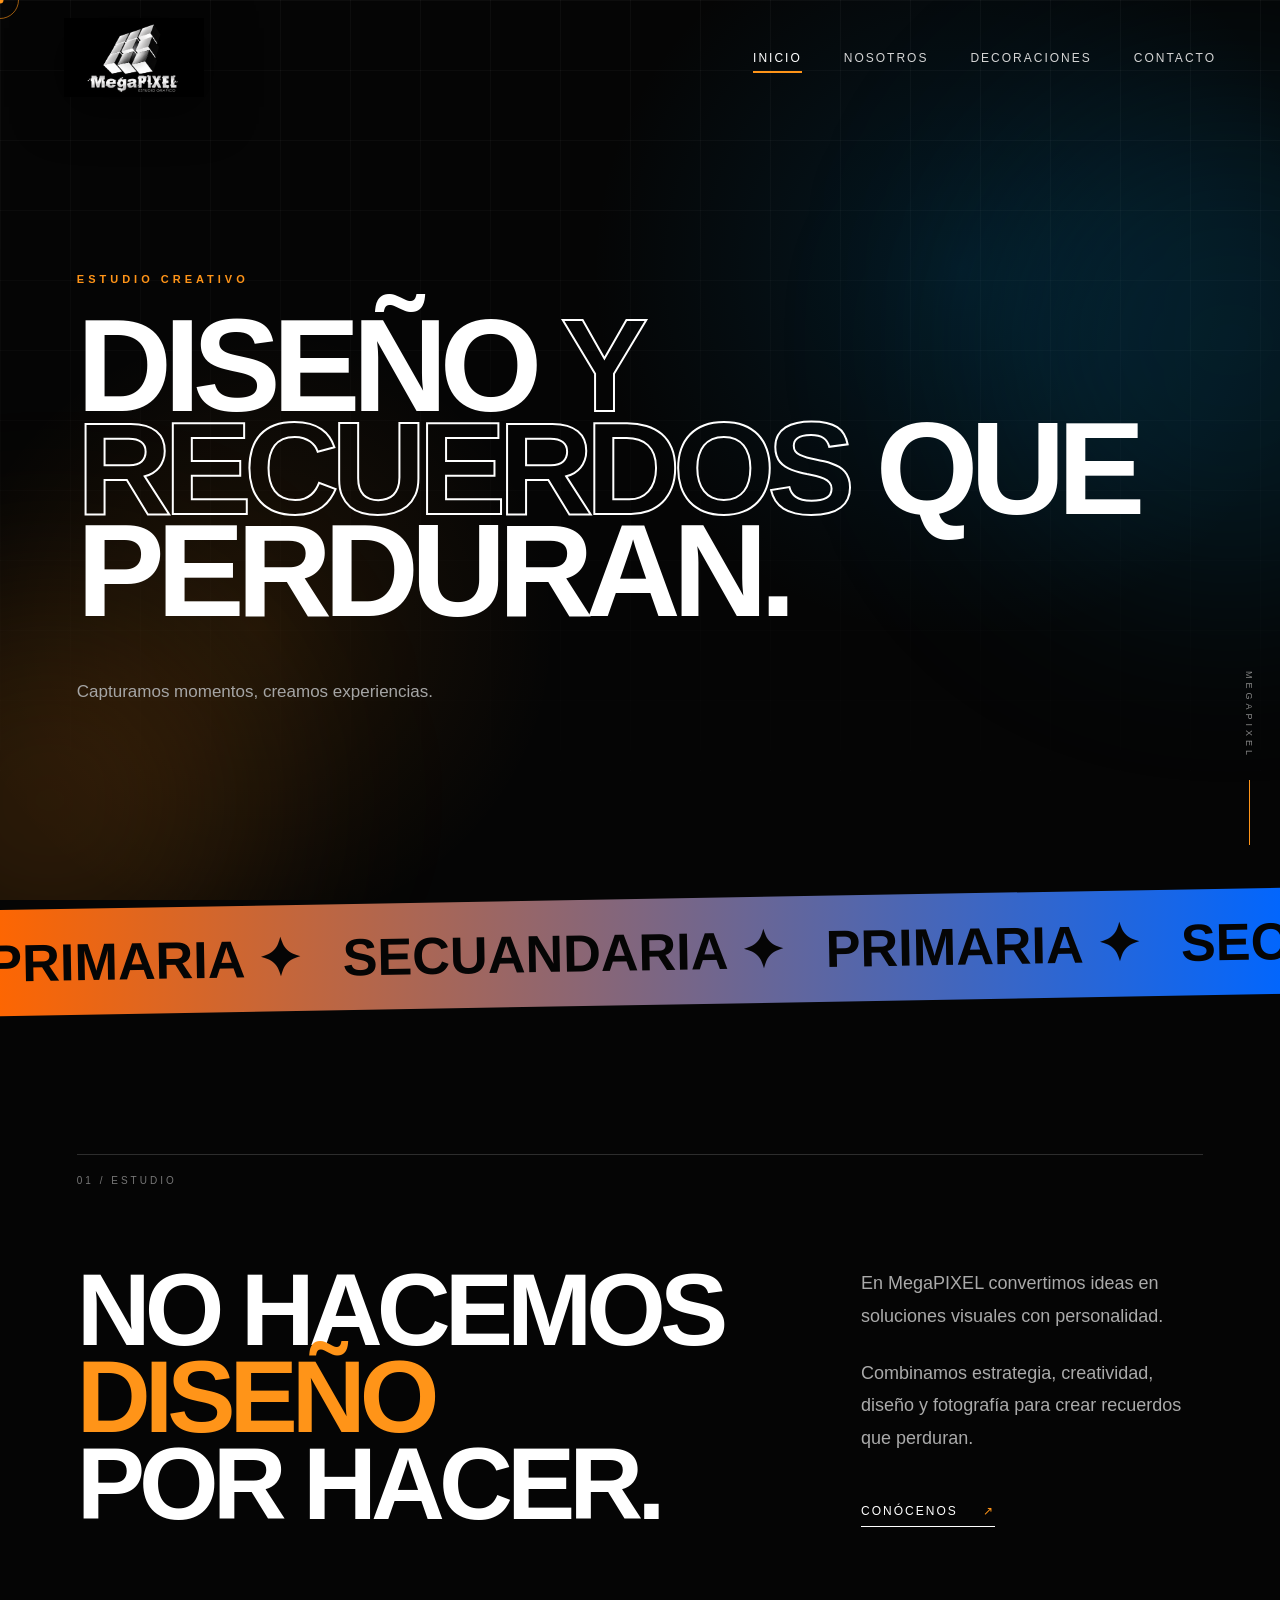
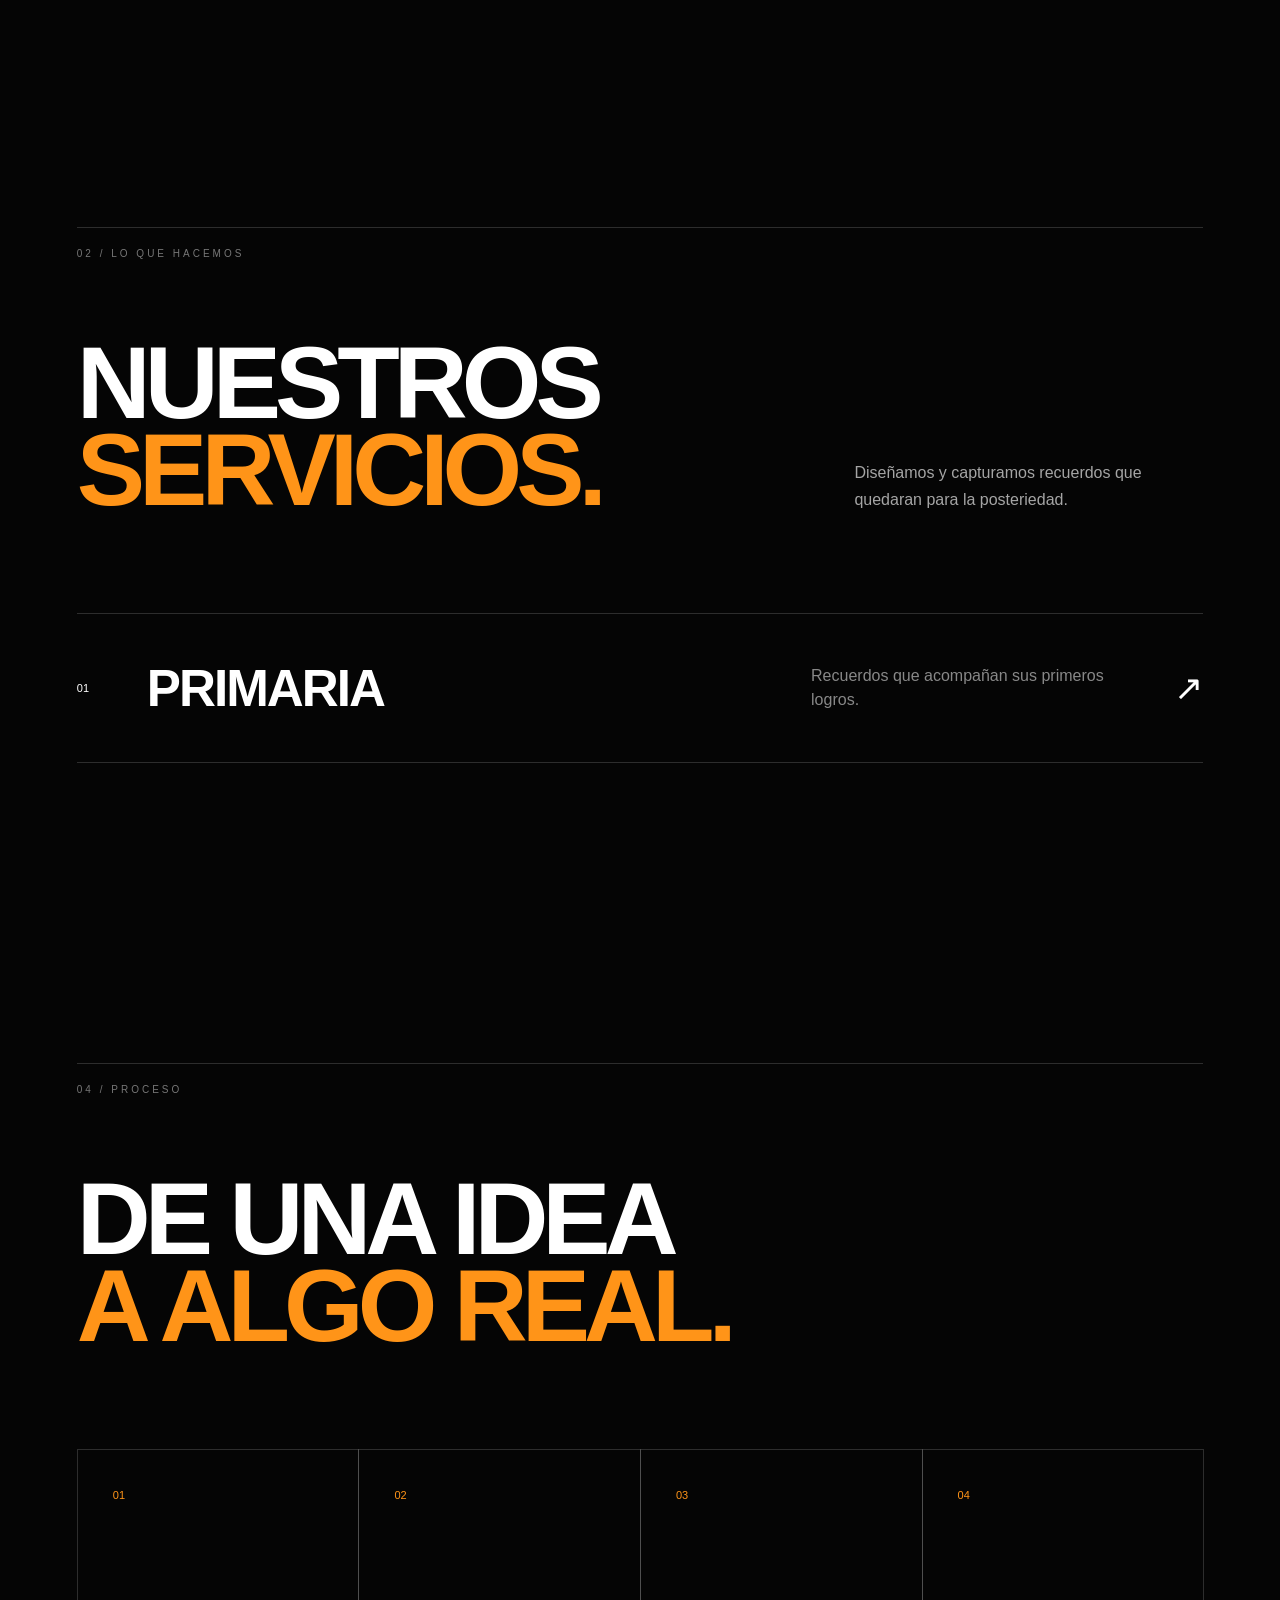
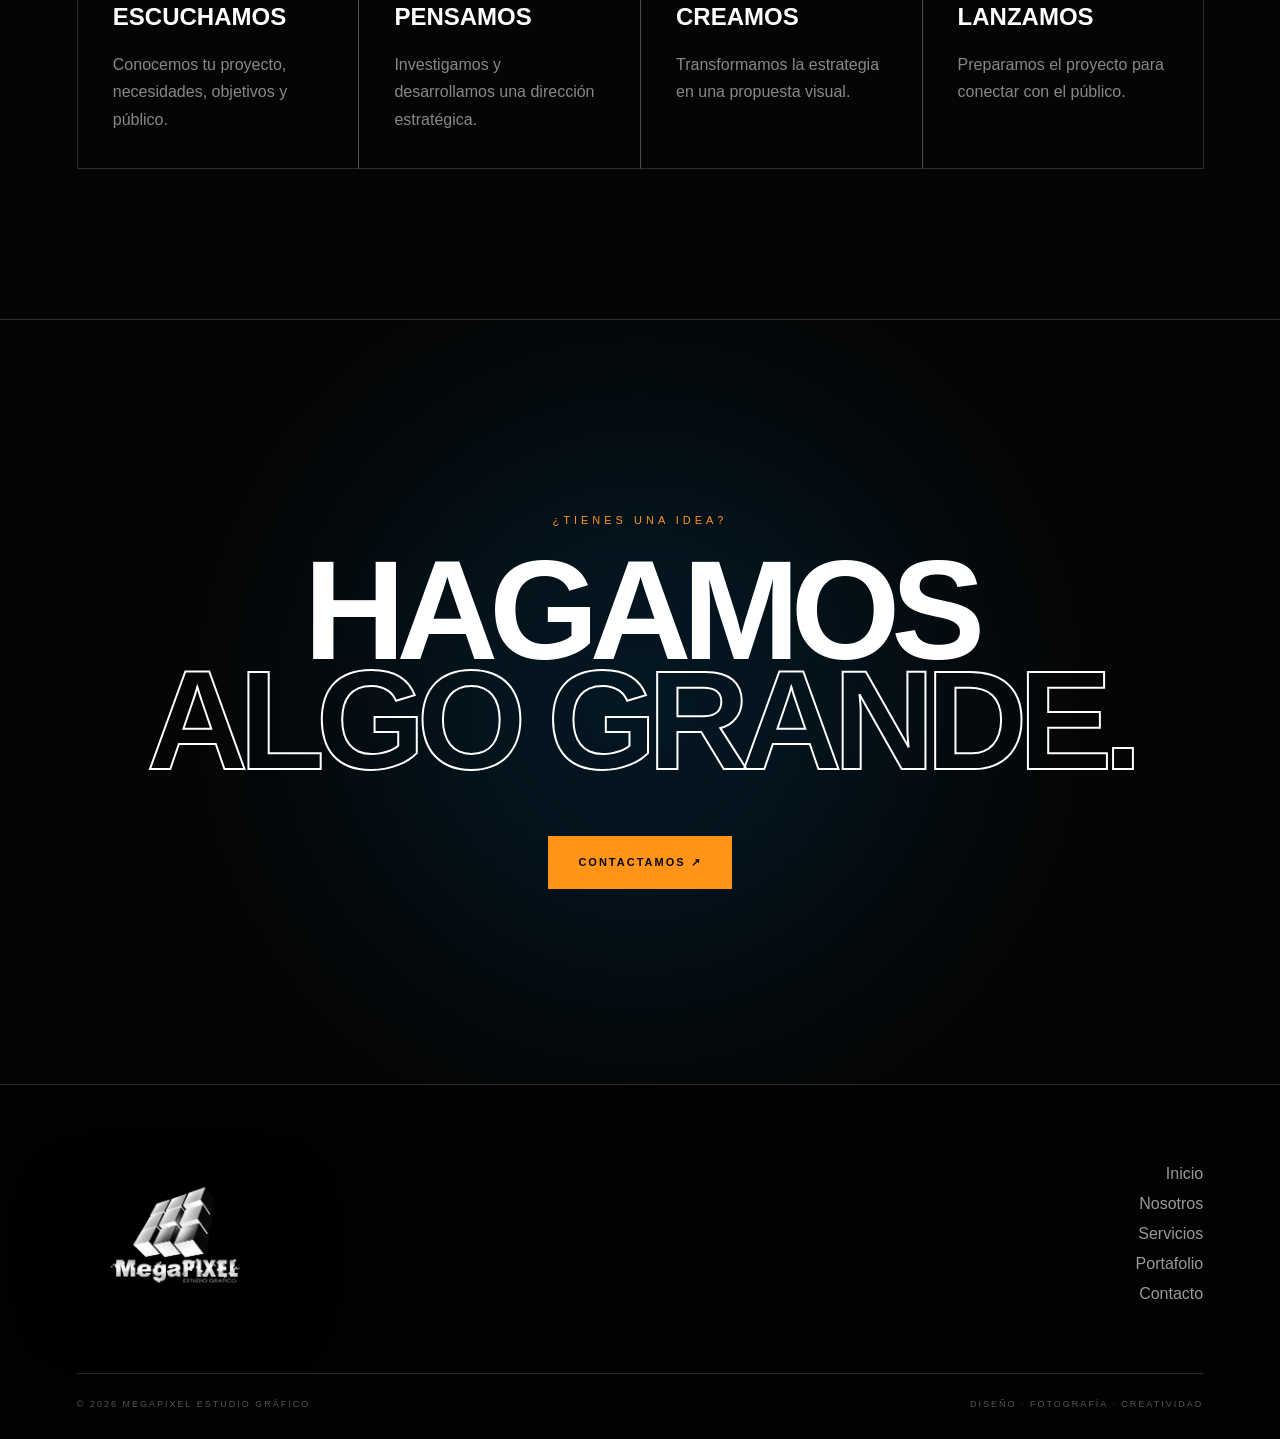
<file: index.html>
<!DOCTYPE html>
<html lang="es">

<head>
    <meta charset="UTF-8">

    <meta name="viewport"
          content="width=device-width, initial-scale=1.0">

    <meta name="description"
          content="MegaPIXEL Estudio Gráfico">

    <title>MegaPIXEL | Estudio Gráfico</title>
    
     <link rel="icon"
          type="image/png"
          href="img/logo-megapixel.png">
          
    <link rel="stylesheet" href="style.css">

    <link rel="stylesheet" href="responsive.css">

</head>
<body>

    <!-- ==============================
         CURSOR PERSONALIZADO
    =============================== -->

    <div class="cursor"></div>
    <div class="cursor-follow"></div>


    <!-- ==============================
         HEADER
    =============================== -->

    <header class="header" id="header">

        <a href="index.html" class="header-logo">
            <img
                src="img/logo-megapixel.png"
                alt="MegaPIXEL Estudio Gráfico">
        </a>

        <nav class="nav" id="nav">

            <a href="index.html" class="active">Inicio</a>
            <a href="nosotros.html">Nosotros</a>
            <a href="servicios.html">Decoraciones</a>
            <a href="contacto.html">Contacto</a>

        </nav>

        <button
            class="menu-btn"
            id="menuBtn"
            aria-label="Abrir menú">

            <span></span>
            <span></span>

        </button>

    </header>


    <!-- ==============================
         HERO
    =============================== -->

    <main>

        <section class="hero">

            <div class="hero-glow glow-orange"></div>
            <div class="hero-glow glow-blue"></div>

            <div class="hero-grid"></div>

            <div class="hero-content">

                <p class="eyebrow reveal">
                    ESTUDIO CREATIVO 
                </p>

                <h1 class="hero-title reveal">

                    DISEÑO

                    <span>
                        Y RECUERDOS
                    </span>

                     QUE PERDURAN.

                </h1>

                <div class="hero-bottom reveal">

                    <p>
                        Capturamos momentos, creamos experiencias.
                    </p>

                </div>

            </div>

            <div class="scroll-text">
                MEGAPIXEL
                <span></span>
            </div>

        </section>


        <!-- ==============================
             MARQUESINA
        =============================== -->

        <section class="marquee">

            <div class="marquee-track">

                <span>PRIMARIA ✦</span>
                <span>SECUANDARIA ✦</span>
                <span>PRIMARIA ✦</span>
                <span>SECUANDARIA ✦</span>
                <span>PRIMARIA ✦</span>

                <span>PRIMARIA ✦</span>
                <span>SECUANDARIA ✦</span>
                <span>PRIMARIA ✦</span>
                <span>SECUANDARIA ✦</span>
                <span>PRIMARIA ✦</span>

            </div>

        </section>


        <!-- ==============================
             PRESENTACIÓN
        =============================== -->

        <section class="intro section">

            <div class="section-number reveal">
                01 / ESTUDIO
            </div>

            <div class="intro-grid">

                <h2 class="big-heading reveal">

                    NO HACEMOS

                    <span>
                        DISEÑO
                    </span>

                    POR HACER.

                </h2>

                <div class="intro-copy reveal">

                    <p>
                        En MegaPIXEL convertimos ideas en soluciones
                        visuales con personalidad.
                    </p>

                    <p>
                        Combinamos estrategia, creatividad, diseño y
                        fotografía para crear recuerdos que perduran.
                    </p>

                    <a
                        href="nosotros.html"
                        class="text-link">

                        CONÓCENOS
                        <span>↗</span>

                    </a>

                </div>

            </div>

        </section>

        <!-- ==============================
             SERVICIOS
        =============================== -->

        <section class="services section">

            <div class="section-number reveal">
                02 / LO QUE HACEMOS
            </div>

            <div class="services-heading">

                <h2 class="big-heading reveal">
                    NUESTROS
                    <span>SERVICIOS.</span>
                </h2>

                <p class="reveal">
                    Diseñamos y capturamos recuerdos que
                    quedaran para la posteriedad.
                    <!-- ==============================
                     No existe el término posteriedad en el Diccionario de la lengua española 
                     de la RAE. Es muy probable que se trate de una confusión con la palabra 
                     posteridad, que sí está definida y tiene tres acepciones principales:
                    Conjunto de personas que vivirán después de cierto momento o 
                    de determinada persona (descendencia o generaciones futuras). 
                    Fama póstuma o renombre que perdura después de la muerte. 
                    Tiempo futuro o porvenir.=============================== -->
                </p>

            </div>


            <div class="service-list">

                <a
                    href="servicios.html"
                    class="service-row reveal">

                    <span class="service-number">
                        01
                    </span>

                    <h3>
                        PRIMARIA
                    </h3>

                    <p>
                        Recuerdos que acompañan sus primeros logros.
                    </p>

                    <span class="arrow">
                        ↗
                    </span>

                </a>

            </div>

        </section>

        <!-- ==============================
             PROCESO
        =============================== -->

        <section class="process section">

            <div class="section-number reveal">
                04 / PROCESO
            </div>

            <h2 class="big-heading reveal">

                DE UNA IDEA

                <span>
                    A ALGO REAL.
                </span>

            </h2>


            <div class="process-grid">

                <article class="process-item reveal">

                    <span>01</span>

                    <h3>
                        ESCUCHAMOS
                    </h3>

                    <p>
                        Conocemos tu proyecto, necesidades,
                        objetivos y público.
                    </p>

                </article>


                <article class="process-item reveal">

                    <span>02</span>

                    <h3>
                        PENSAMOS
                    </h3>

                    <p>
                        Investigamos y desarrollamos una
                        dirección estratégica.
                    </p>

                </article>


                <article class="process-item reveal">

                    <span>03</span>

                    <h3>
                        CREAMOS
                    </h3>

                    <p>
                        Transformamos la estrategia en una
                        propuesta visual.
                    </p>

                </article>


                <article class="process-item reveal">

                    <span>04</span>

                    <h3>
                        LANZAMOS
                    </h3>

                    <p>
                        Preparamos el proyecto para conectar
                        con el público.
                    </p>

                </article>

            </div>

        </section>


        <!-- ==============================
             CTA
        =============================== -->

        <section class="cta">

            <div class="cta-glow"></div>

            <p class="reveal">
                ¿TIENES UNA IDEA?
            </p>

            <h2 class="reveal">

                HAGAMOS

                <span>
                    ALGO GRANDE.
                </span>

            </h2>

            <a
                href="contacto.html"
                class="cta-button reveal">

                CONTACTAMOS
                <span>↗</span>

            </a>

        </section>

    </main>


    <!-- ==============================
         FOOTER
    =============================== -->

    <footer class="footer">

        <div class="footer-top">

            <a
                href="index.html"
                class="footer-logo">

                <img
                    src="img/logo-megapixel.png"
                    alt="MegaPIXEL">

            </a>


            <div class="footer-menu">

                <a href="index.html">
                    Inicio
                </a>

                <a href="nosotros.html">
                    Nosotros
                </a>

                <a href="servicios.html">
                    Servicios
                </a>

                <a href="portafolio.html">
                    Portafolio
                </a>

                <a href="contacto.html">
                    Contacto
                </a>

            </div>

        </div>


        <div class="footer-bottom">

            <p>
                © 2026 MEGAPIXEL ESTUDIO GRÁFICO
            </p>

            <p>
                DISEÑO · FOTOGRAFÍA · CREATIVIDAD
            </p>

        </div>

    </footer>


    <script src="js.script.js"></script>

</body>

</html>
</file>
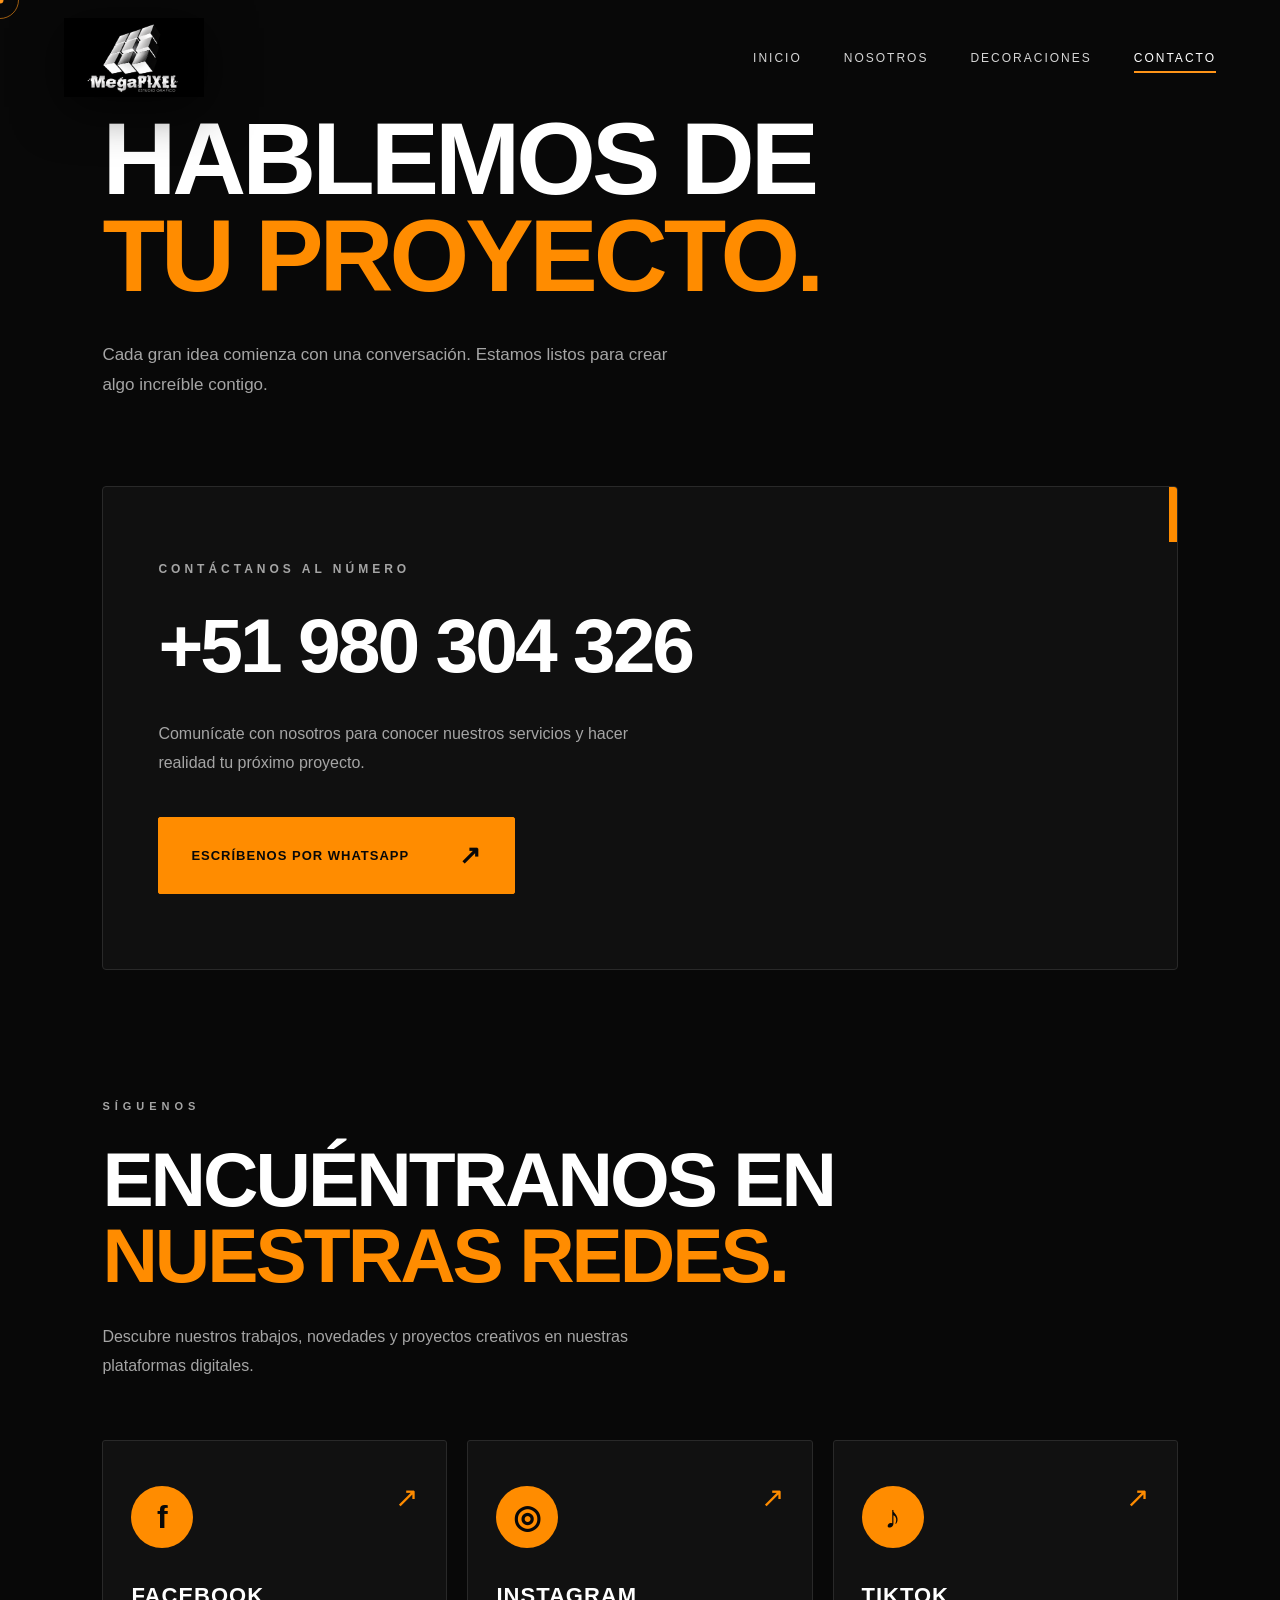
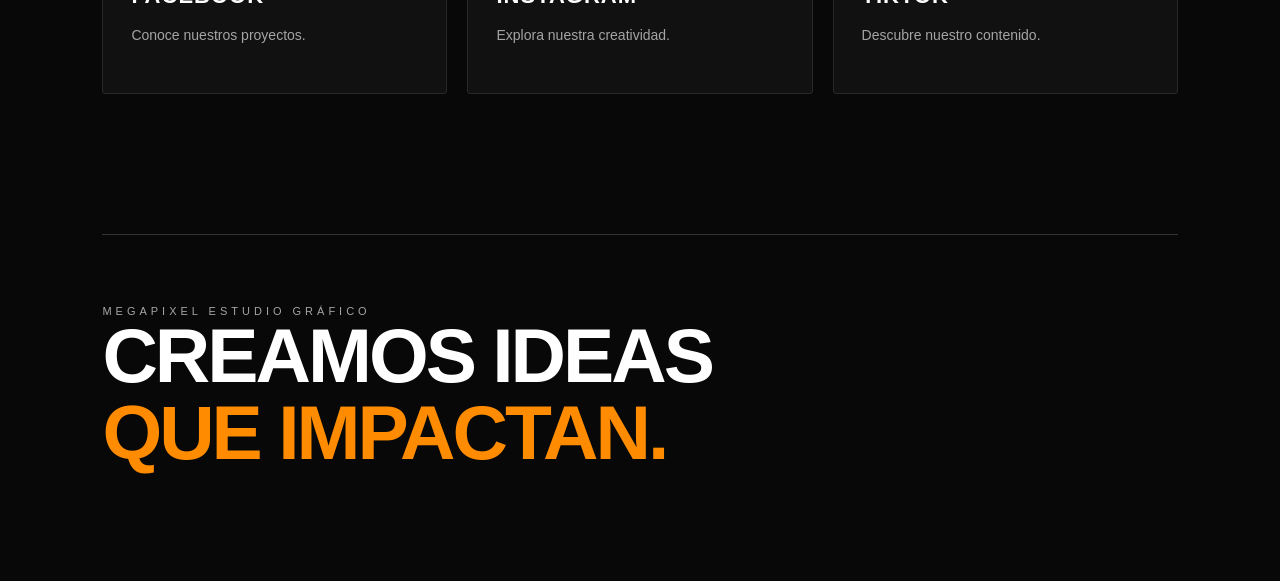
<file: contacto.html>
<!DOCTYPE html>
<html lang="es">

<head>
    <meta charset="UTF-8">
    <meta name="viewport"
          content="width=device-width, initial-scale=1.0">

    <title>Contacto | MegaPIXEL</title>

    <link rel="icon"
          type="image/png"
          href="img/logo-megapixel.png">

    <link rel="stylesheet" href="style.css">
    <link rel="stylesheet" href="responsive.css">
</head>

<body>

    <div class="cursor"></div>
    <div class="cursor-follow"></div>

    <!-- HEADER -->
    <header class="header">

        <a href="index.html" class="header-logo">
            <img src="img/logo-megapixel.png"
                 alt="MegaPIXEL">
        </a>

        <nav class="nav" id="nav">
            <a href="index.html">Inicio</a>
            <a href="nosotros.html">Nosotros</a>
            <a href="servicios.html">Decoraciones</a>
            <a href="contacto.html" class="active">
                Contacto
            </a>
        </nav>

        <button class="menu-btn"
                id="menuBtn"
                type="button"
                aria-label="Abrir menú"
                aria-controls="nav"
                aria-expanded="false">
            <span></span>
            <span></span>
        </button>

    </header>

    <main>

        <!-- CONTACTO -->
        <section class="contact-page">

            <div class="contact-title">

                <h1 class="reveal">
                    HABLEMOS DE
                    <span>TU PROYECTO.</span>
                </h1>

                <p class="reveal">
                    Cada gran idea comienza con una
                    conversación. Estamos listos para
                    crear algo increíble contigo.
                </p>

            </div>

            <!-- NUMERO DE CONTACTO -->
            <div class="mp-contact-box reveal">

                <p class="mp-contact-label">
                    CONTÁCTANOS AL NÚMERO
                </p>

                <a href="tel:+51980304326"
                   class="mp-contact-number">
                    +51 980 304 326
                </a>

                <p class="mp-contact-description">
                    Comunícate con nosotros para conocer
                    nuestros servicios y hacer realidad
                    tu próximo proyecto.
                </p>

                <a href="https://wa.me/51980304326"
                   target="_blank"
                   rel="noopener noreferrer"
                   class="mp-whatsapp-btn">

                    ESCRÍBENOS POR WHATSAPP
                    <span>↗</span>

                </a>

            </div>

            <!-- REDES SOCIALES -->
            <div class="mp-social-section reveal">

                <p class="eyebrow">
                    SÍGUENOS
                </p>

                <h2>
                    ENCUÉNTRANOS EN
                    <span>NUESTRAS REDES.</span>
                </h2>

                <p>
                    Descubre nuestros trabajos, novedades
                    y proyectos creativos en nuestras
                    plataformas digitales.
                </p>

                <div class="mp-social-grid">

                    <!-- FACEBOOK -->
                    <a href="https://www.facebook.com/share/1DjeijVsBK/"
                    target="_blank"
                    rel="noopener noreferrer"
                    class="mp-social-card">

                        <span class="mp-social-icon">f</span>

                        <h3>FACEBOOK</h3>

                        <p>Conoce nuestros proyectos.</p>

                        <span class="mp-social-arrow">↗</span>

                    </a>

                    <!-- INSTAGRAM -->
                    <a href="https://instagram.com/megapixelstudiografico?srtk=NjVuYzk3Z3NyN3Vx"
                    target="_blank"
                    rel="noopener noreferrer"
                    class="mp-social-card">

                        <span class="mp-social-icon">◎</span>

                        <h3>INSTAGRAM</h3>

                        <p>Explora nuestra creatividad.</p>

                        <span class="mp-social-arrow">↗</span>

                    </a>

                    <!-- TIKTOK -->
                    <a href="https://www.tiktok.com/@diegomegapixel5?_r=1&_t=ZS-9AVYda8JAur"
                    target="_blank"
                    rel="noopener noreferrer"
                    class="mp-social-card">

                        <span class="mp-social-icon">♪</span>

                        <h3>TIKTOK</h3>

                        <p>Descubre nuestro contenido.</p>

                        <span class="mp-social-arrow">↗</span>

                    </a>

                </div>

            </div>

            <!-- FRASE FINAL -->
            <div class="mp-contact-footer reveal">
                <p>MEGAPIXEL ESTUDIO GRÁFICO</p>
                <h2>
                    CREAMOS IDEAS
                    <span>QUE IMPACTAN.</span>
                </h2>
            </div>

        </section>

    </main>

    <script src="js.script.js"></script>

</body>
</html>
</file>
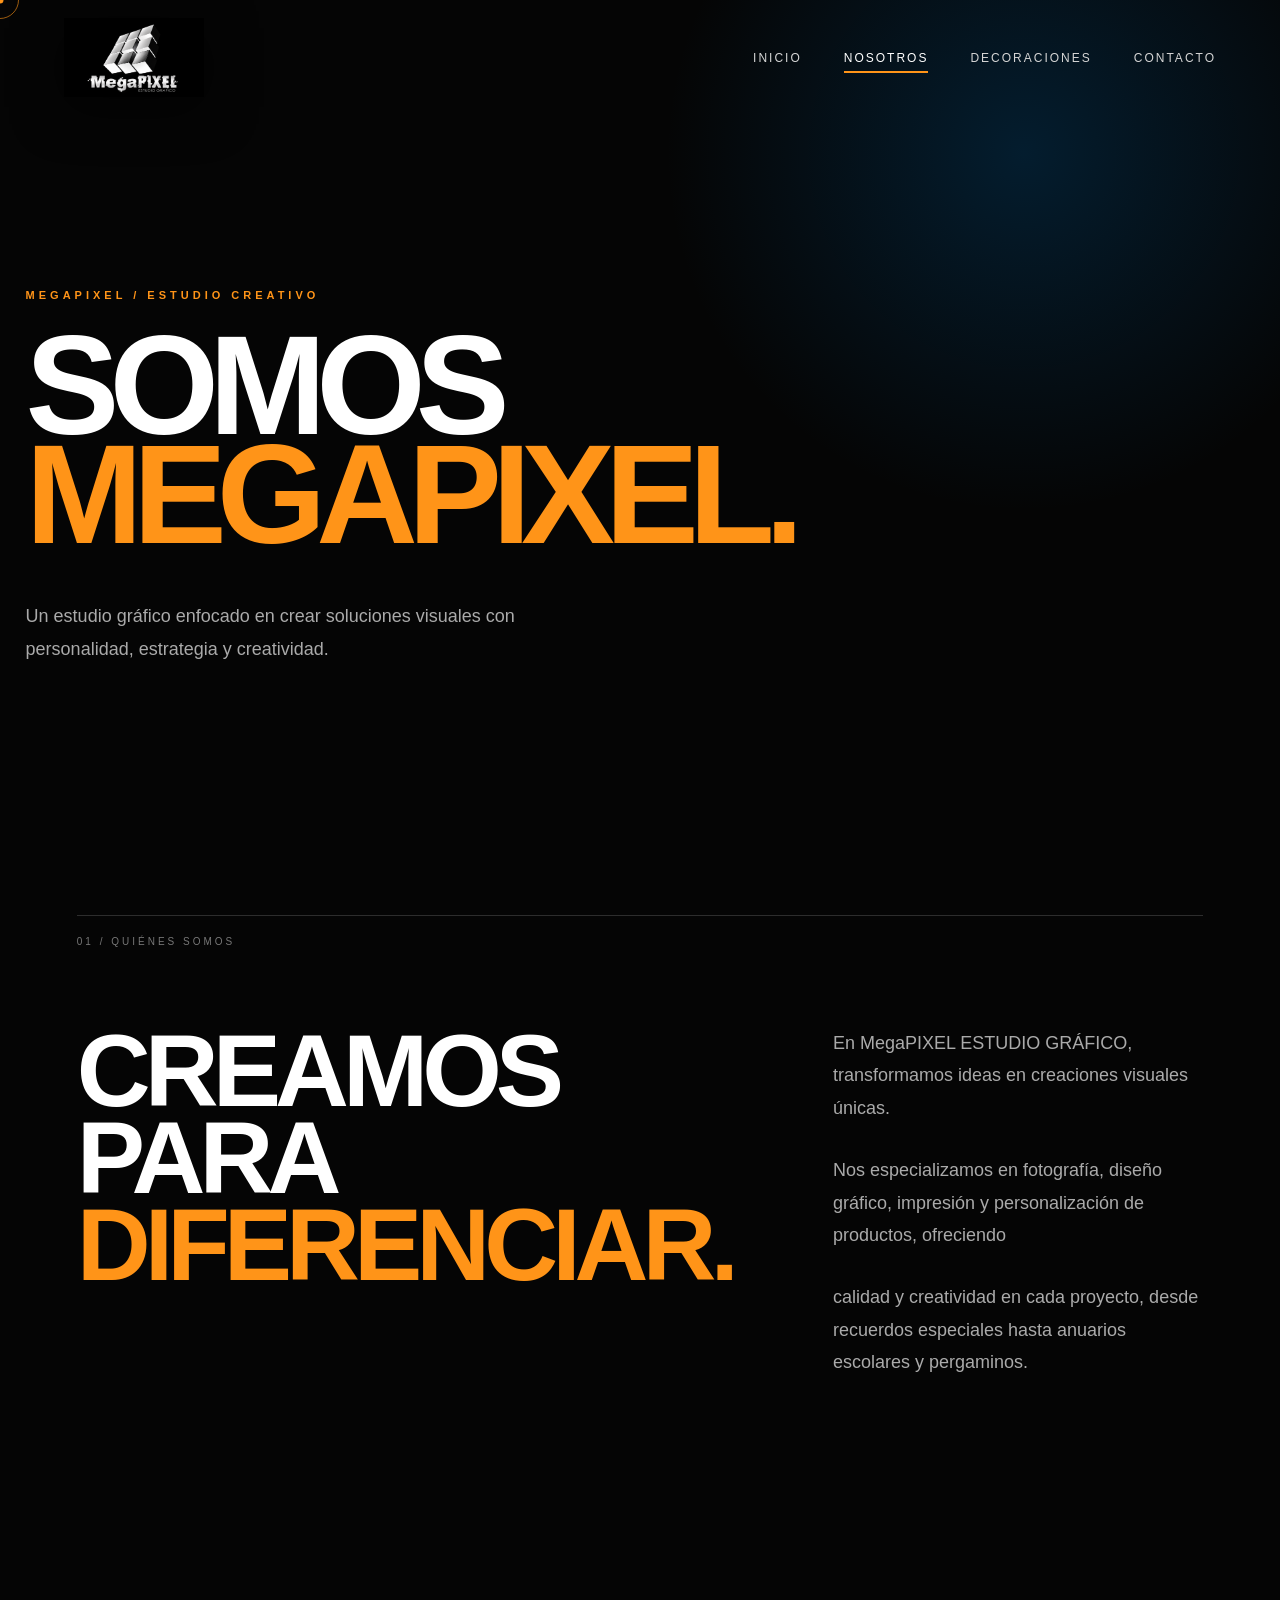
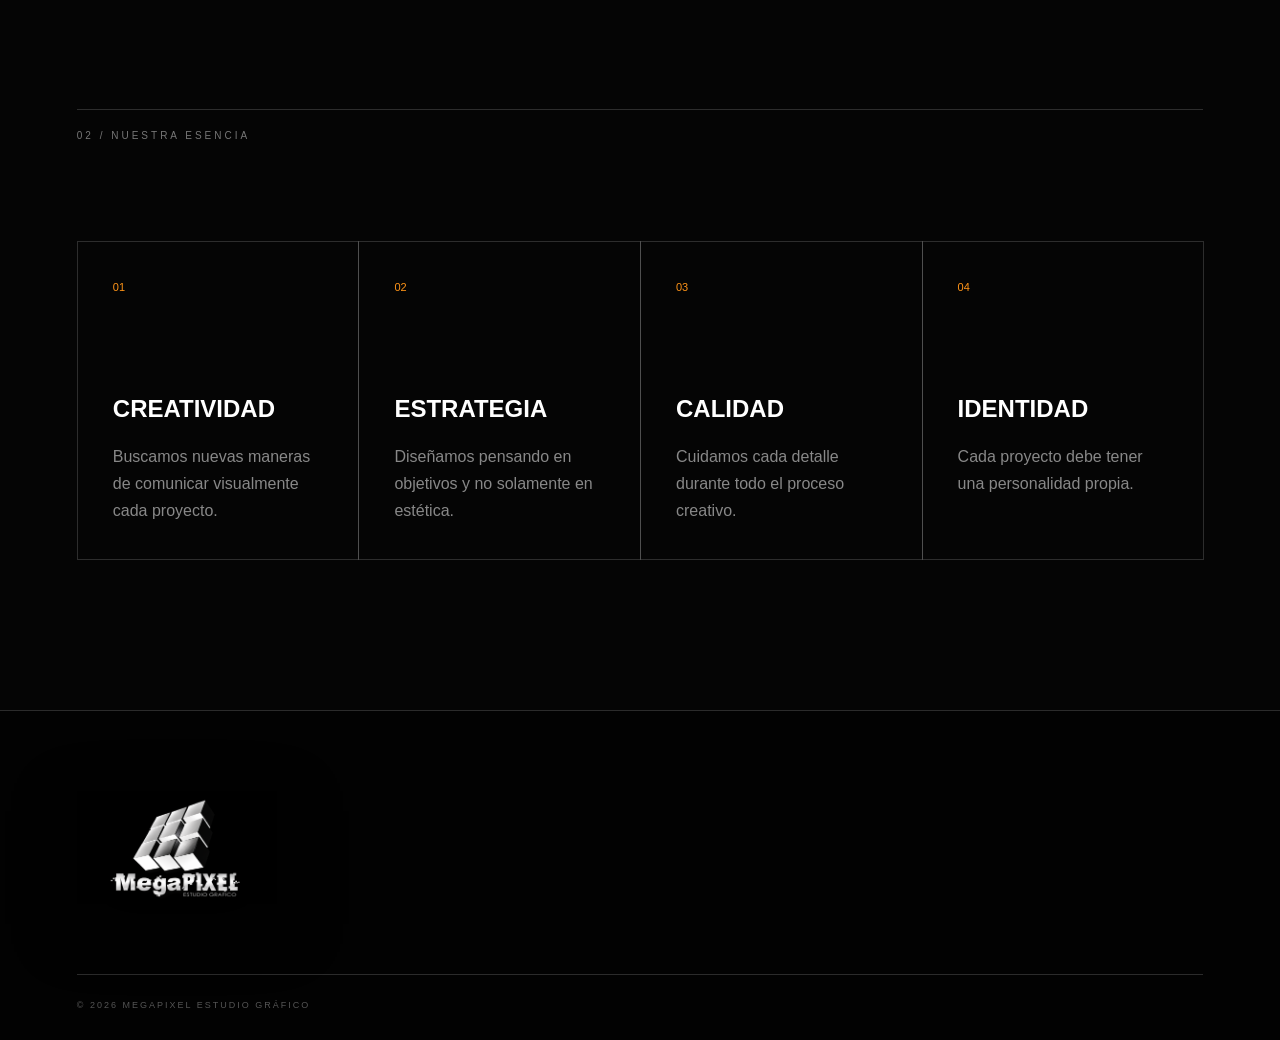
<file: nosotros.html>
<!DOCTYPE html>
<html lang="es">

<head>

    <meta charset="UTF-8">

    <meta
        name="viewport"
        content="width=device-width, initial-scale=1.0">

    <title>
        Nosotros | MegaPIXEL
    </title>

    <link rel="icon"
          type="image/png"
          href="img/logo-megapixel.png">

    <link rel="stylesheet" href="style.css">
    <link rel="stylesheet" href="responsive.css">

</head>

<body>

    <div class="cursor"></div>
    <div class="cursor-follow"></div>


    <header class="header">

        <a
            href="index.html"
            class="header-logo">

            <img
                src="img/logo-megapixel.png"
                alt="MegaPIXEL">

        </a>


        <nav class="nav" id="nav">

            <a href="index.html">
                Inicio
            </a>

            <a
                href="nosotros.html"
                class="active">
                Nosotros
            </a>

            <a href="servicios.html">
                Decoraciones
            </a>

            <a href="contacto.html">
                Contacto
            </a>

        </nav>


        <button
            class="menu-btn"
            id="menuBtn">

            <span></span>
            <span></span>

        </button>

    </header>


    <main>

        <!-- HERO INTERNO -->

        <section class="page-hero">

            <p class="eyebrow reveal">
                MEGAPIXEL / ESTUDIO CREATIVO
            </p>

            <h1 class="reveal">

                SOMOS

                <span>
                    MEGAPIXEL.
                </span>

            </h1>

            <p class="page-description reveal">

                Un estudio gráfico enfocado en crear
                soluciones visuales con personalidad,
                estrategia y creatividad.

            </p>

        </section>


        <!-- NOSOTROS -->

        <section class="about-section section">

            <div class="section-number reveal">
                01 / QUIÉNES SOMOS
            </div>


            <div class="about-grid">

                <h2 class="big-heading reveal">

                    CREAMOS PARA

                    <span>
                        DIFERENCIAR.
                    </span>

                </h2>


                <div class="about-text reveal">

                    <p>
                       En MegaPIXEL ESTUDIO GRÁFICO, transformamos ideas 
                       en creaciones visuales únicas.
                    </p>

                    <p>
                        Nos especializamos en fotografía, diseño 
                        gráfico, impresión y personalización de productos, ofreciendo
                    </p>

                    <p>
                       calidad y creatividad en cada proyecto, desde
                        recuerdos especiales hasta anuarios escolares y pergaminos.
                    </p>

                </div>

            </div>

        </section>


        <!-- VALORES -->

        <section class="process section">

            <div class="section-number reveal">
                02 / NUESTRA ESENCIA
            </div>

            <div class="process-grid">

                <article class="process-item reveal">

                    <span>01</span>

                    <h3>
                        CREATIVIDAD
                    </h3>

                    <p>
                        Buscamos nuevas maneras de comunicar
                        visualmente cada proyecto.
                    </p>

                </article>


                <article class="process-item reveal">

                    <span>02</span>

                    <h3>
                        ESTRATEGIA
                    </h3>

                    <p>
                        Diseñamos pensando en objetivos
                        y no solamente en estética.
                    </p>

                </article>


                <article class="process-item reveal">

                    <span>03</span>

                    <h3>
                        CALIDAD
                    </h3>

                    <p>
                        Cuidamos cada detalle durante
                        todo el proceso creativo.
                    </p>

                </article>


                <article class="process-item reveal">

                    <span>04</span>

                    <h3>
                        IDENTIDAD
                    </h3>

                    <p>
                        Cada proyecto debe tener
                        una personalidad propia.
                    </p>

                </article>

            </div>

        </section>


    </main>


    <footer class="footer">

        <div class="footer-top">

            <a
                href="index.html"
                class="footer-logo">

                <img
                    src="img/logo-megapixel.png"
                    alt="MegaPIXEL">

            </a>

        </div>

        <div class="footer-bottom">

            <p>
                © 2026 MEGAPIXEL ESTUDIO GRÁFICO
            </p>

        </div>

    </footer>


    <script src="js.script.js"></script>

</body>
</html>
</file>
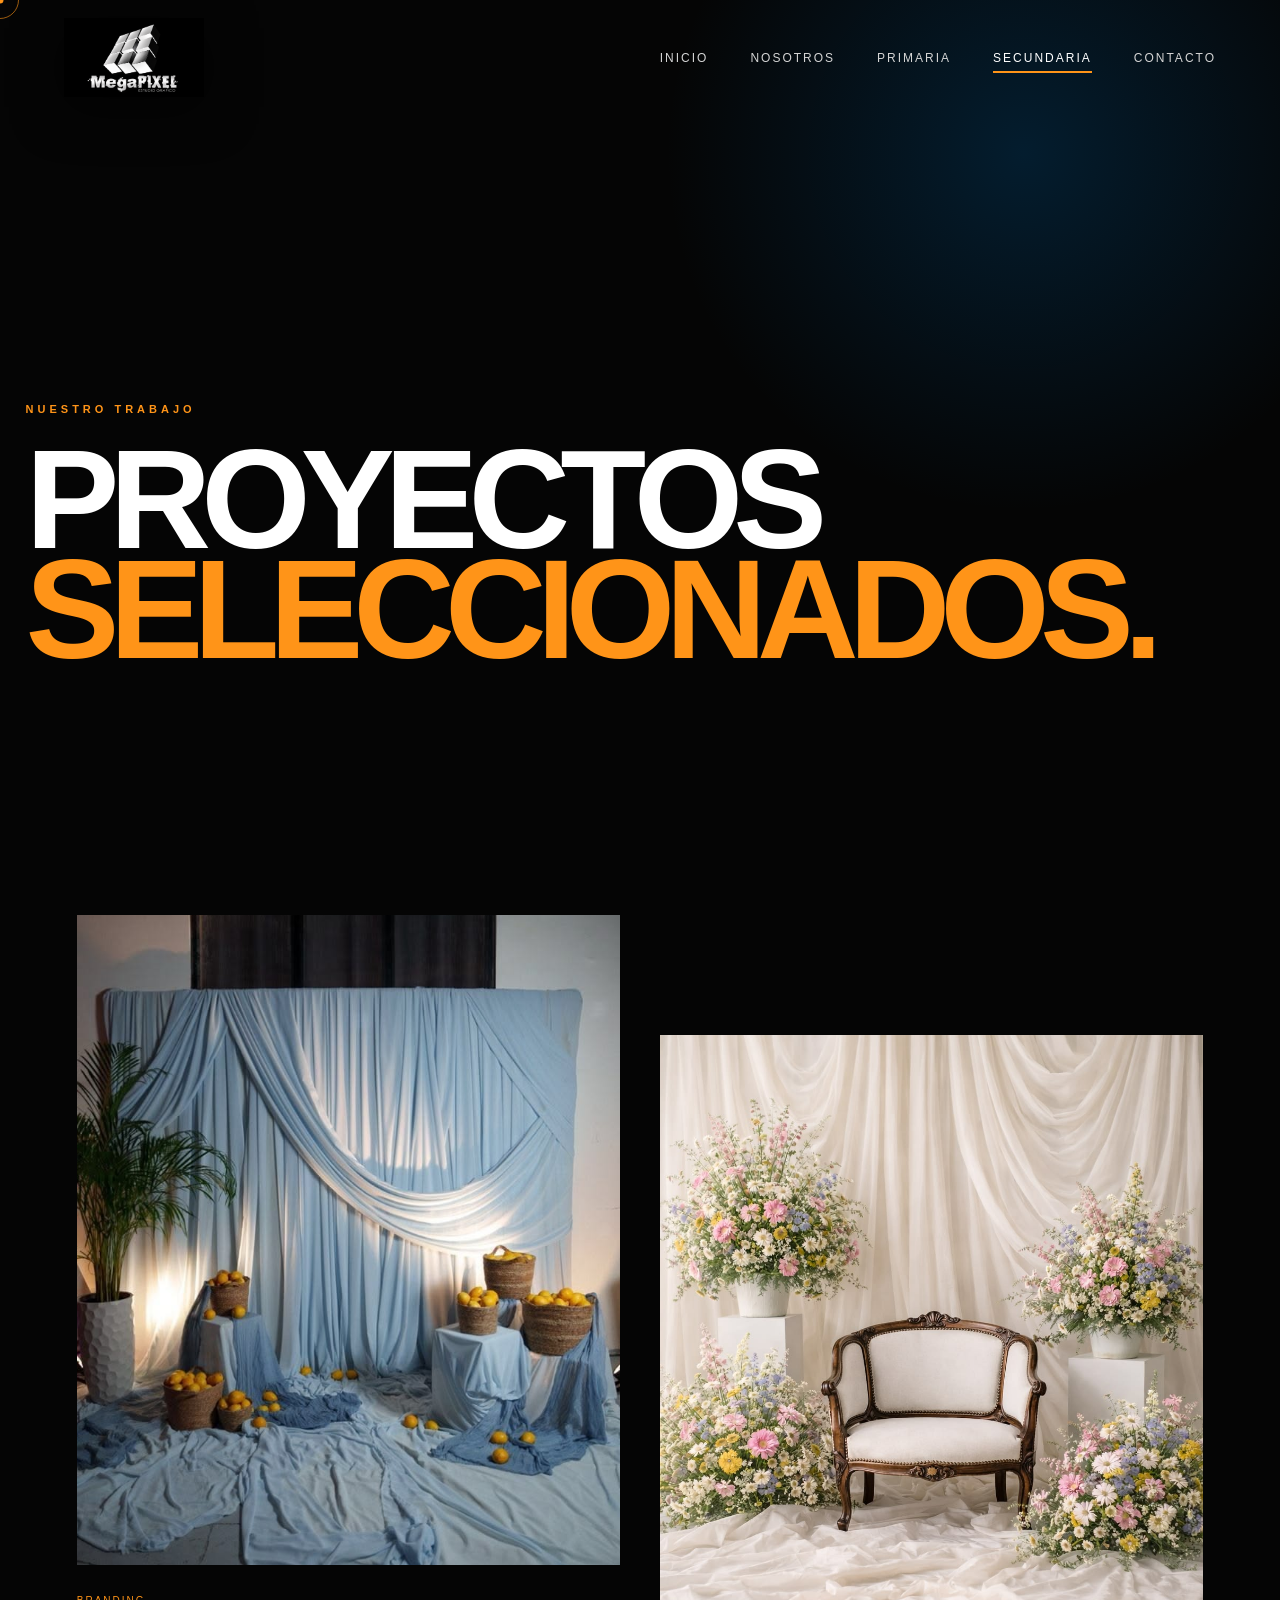
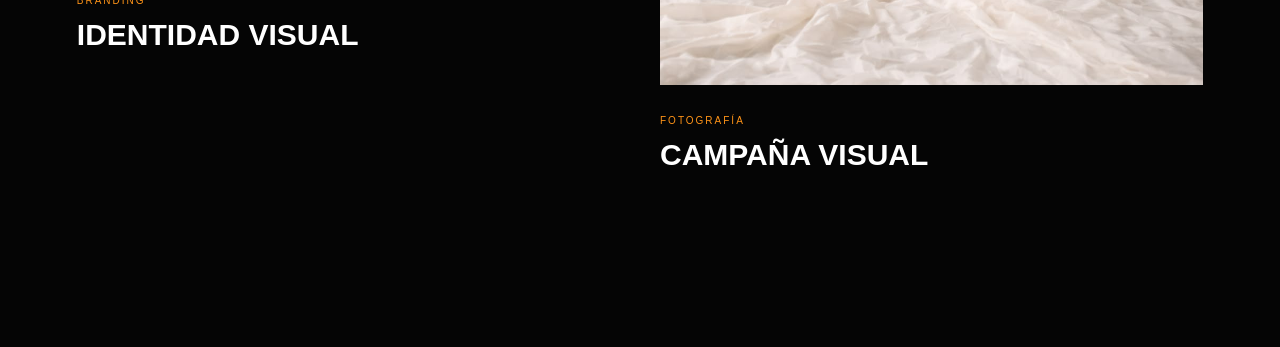
<file: portafolio.html>
<!DOCTYPE html>

<html lang="es">

<head>

    <meta charset="UTF-8">

    <meta
        name="viewport"
        content="width=device-width, initial-scale=1.0">

    <title>
        Portafolio | MegaPIXEL
    </title>

    <link rel="icon"
          type="image/png"
          href="img/logo-megapixel.png">
          
    <link rel="stylesheet"  href="style.css">
    <link rel="stylesheet" href="responsive.css">

</head>


<body>

    <div class="cursor"></div>
    <div class="cursor-follow"></div>


    <header class="header">

        <a
            href="index.html"
            class="header-logo">

            <img
                src="img/logo-megapixel.png"
                alt="MegaPIXEL">

        </a>


        <nav
            class="nav"
            id="nav">

            <a href="index.html">
                Inicio
            </a>

            <a href="nosotros.html">
                Nosotros
            </a>

            <a href="servicios.html">
                Primaria
            </a>

            <a
                href="portafolio.html"
                class="active">
                Secundaria
            </a>

            <a href="contacto.html">
                Contacto
            </a>

        </nav>


        <button
            class="menu-btn"
            id="menuBtn">

            <span></span>
            <span></span>

        </button>

    </header>


    <main>

        <section class="page-hero">

            <p class=" eyebrow reveal">
                NUESTRO TRABAJO
            </p>

            <h1 class="reveal">

                PROYECTOS

                <span>
                    SELECCIONADOS.
                </span>

            </h1>

        </section>


        <section class="portfolio-page section">

            <div class="portfolio-grid">


                <article class="portfolio-item reveal">

                    <img
                        src="img/portafolio.proyecto-01.jpg"
                        alt="Proyecto MegaPIXEL">

                    <div>

                        <span>
                            BRANDING
                        </span>

                        <h2>
                            IDENTIDAD VISUAL
                        </h2>

                    </div>

                </article>


                <article class="portfolio-item reveal">

                    <img
                        src="img/portafolio.proyecto-02.jpg"
                        alt="Fotografía MegaPIXEL">

                    <div>

                        <span>
                            FOTOGRAFÍA
                        </span>

                        <h2>
                            CAMPAÑA VISUAL
                        </h2>

                    </div>

                </article>

            </div>

        </section>

    </main>


    <script src="js.script.js"></script>

</body>

</html>
</file>
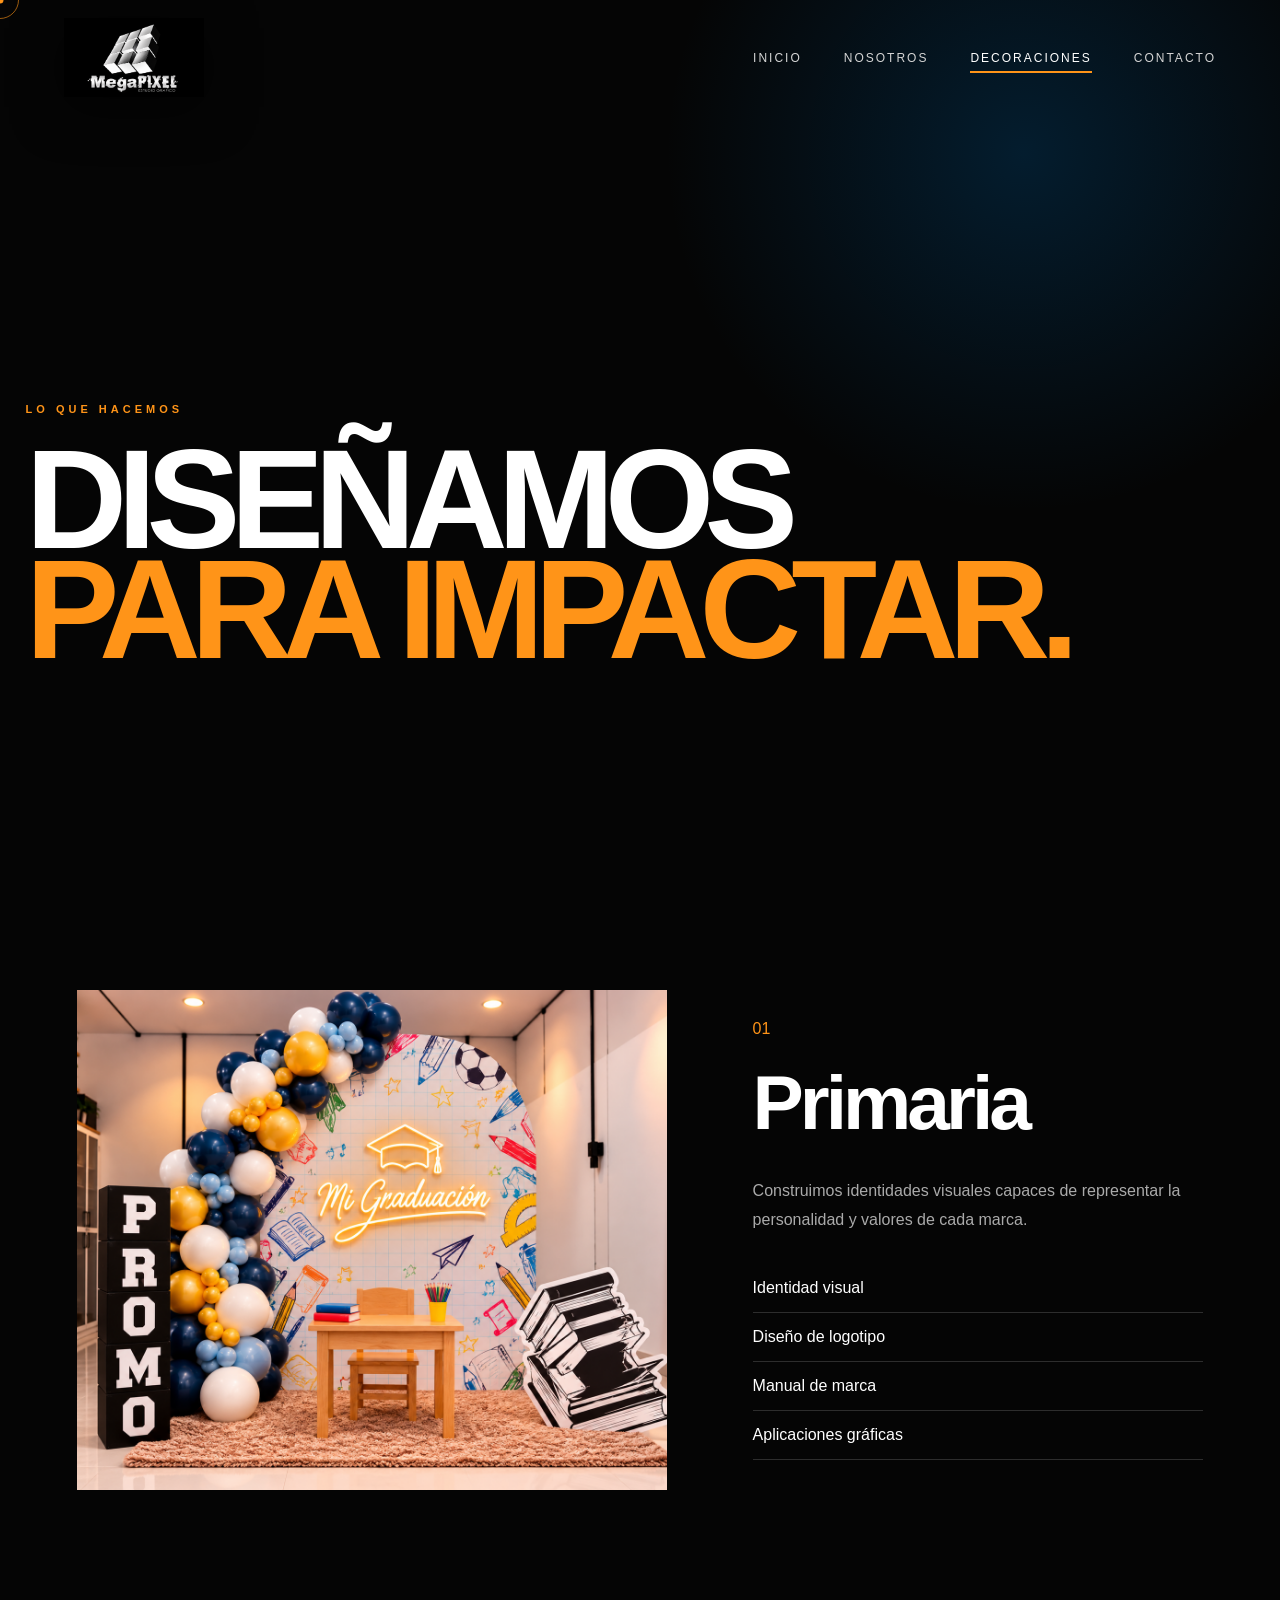
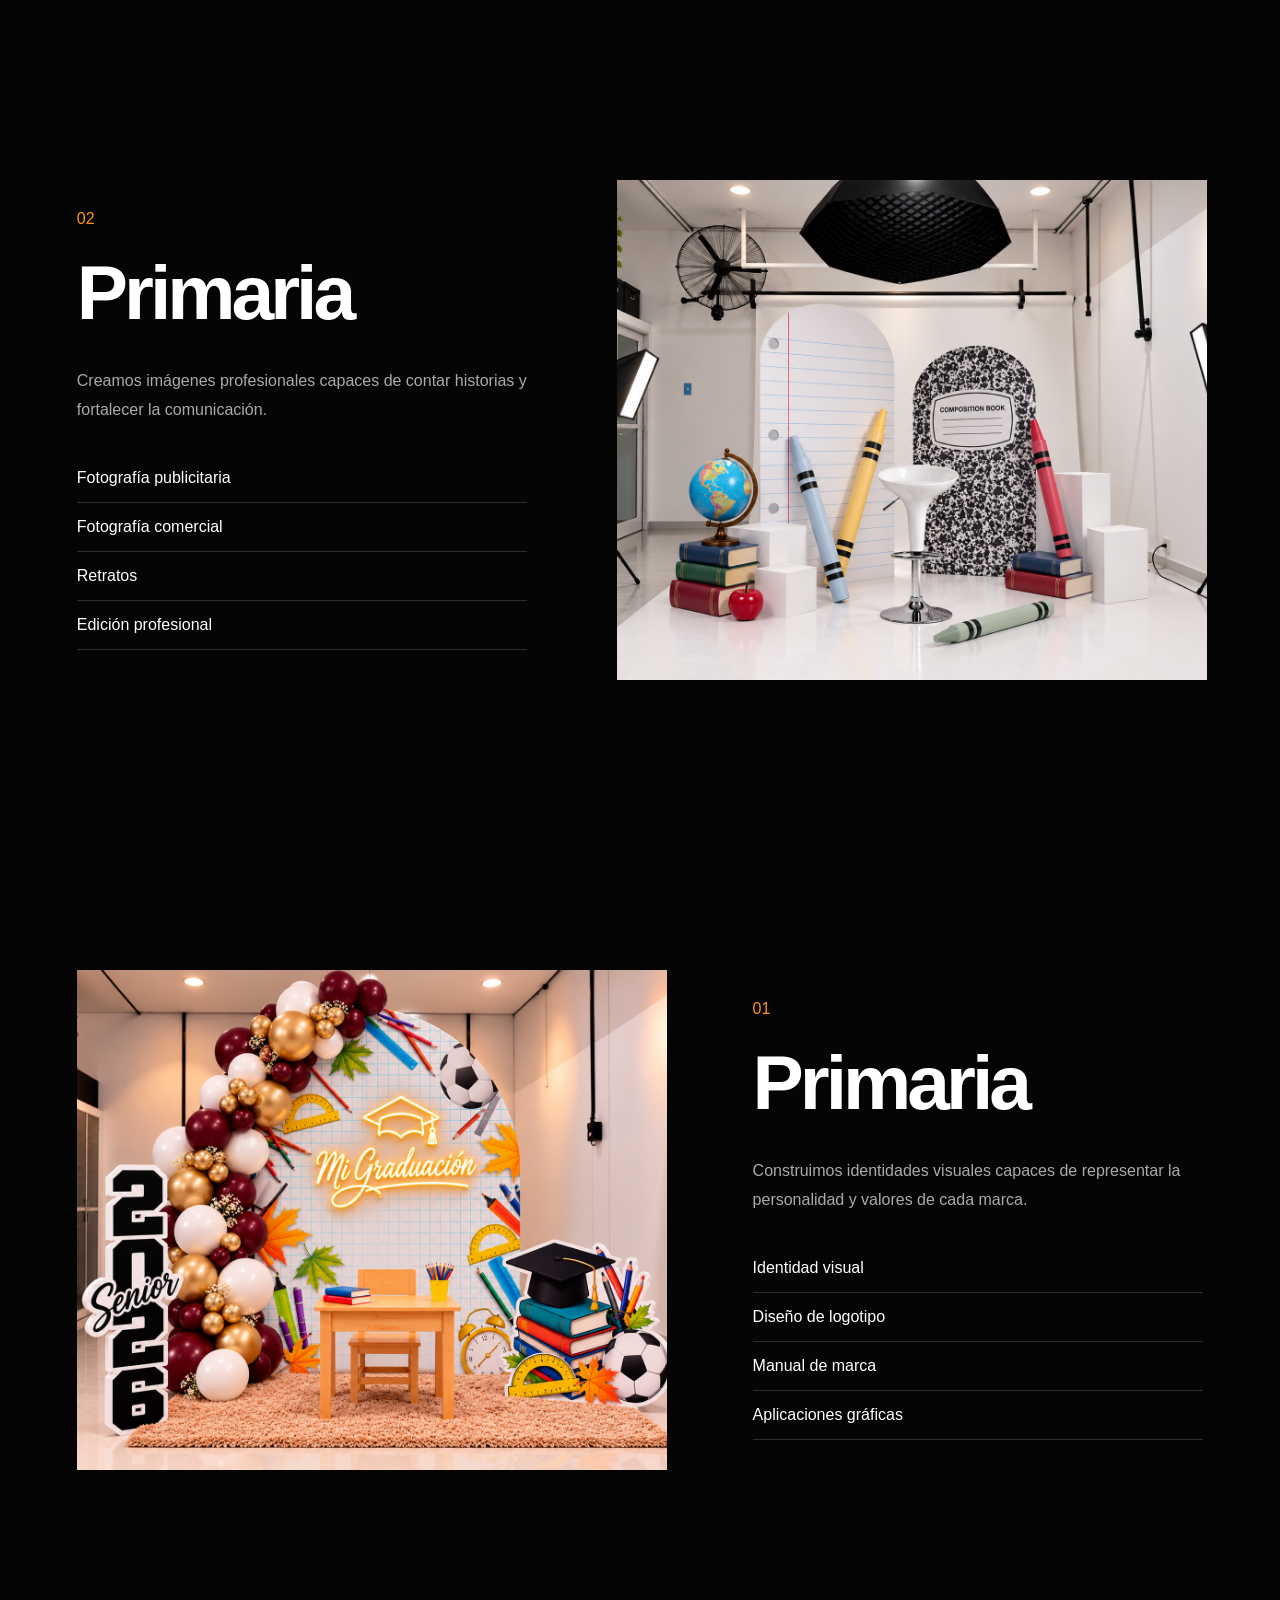
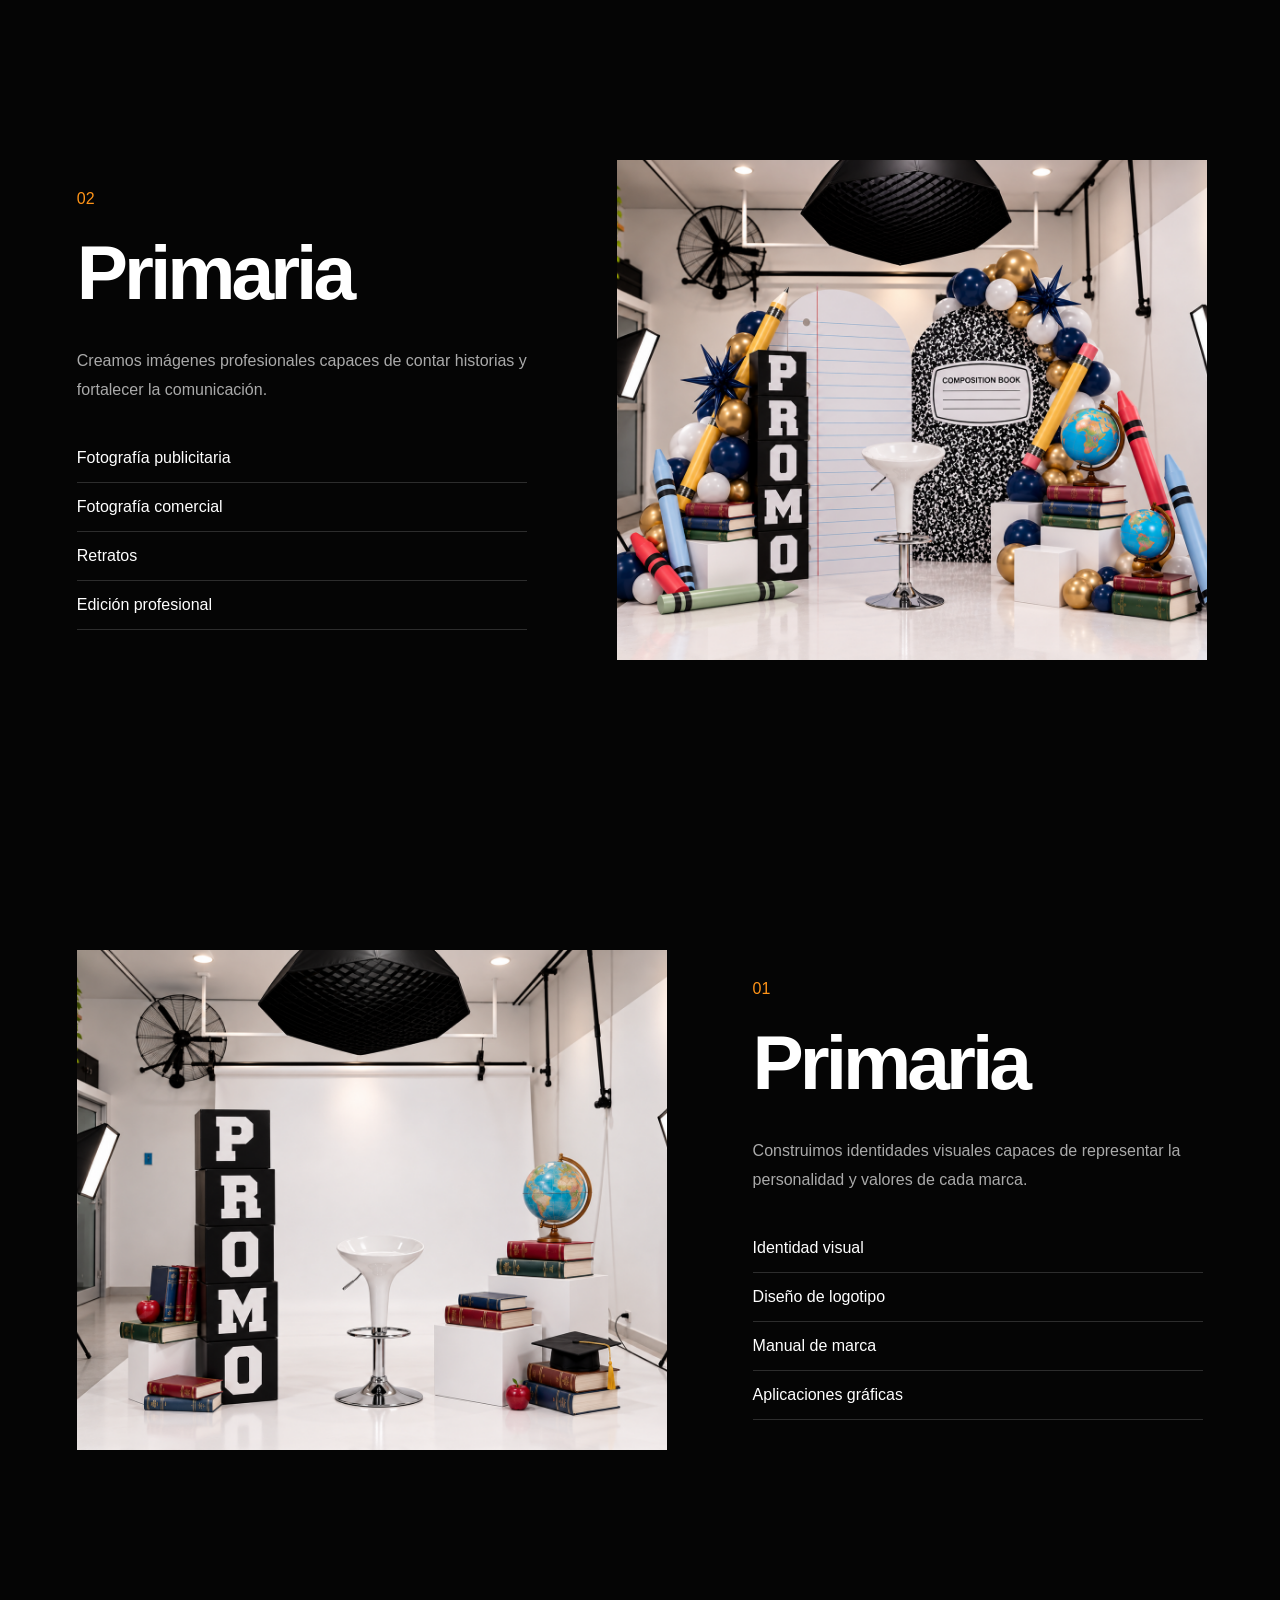
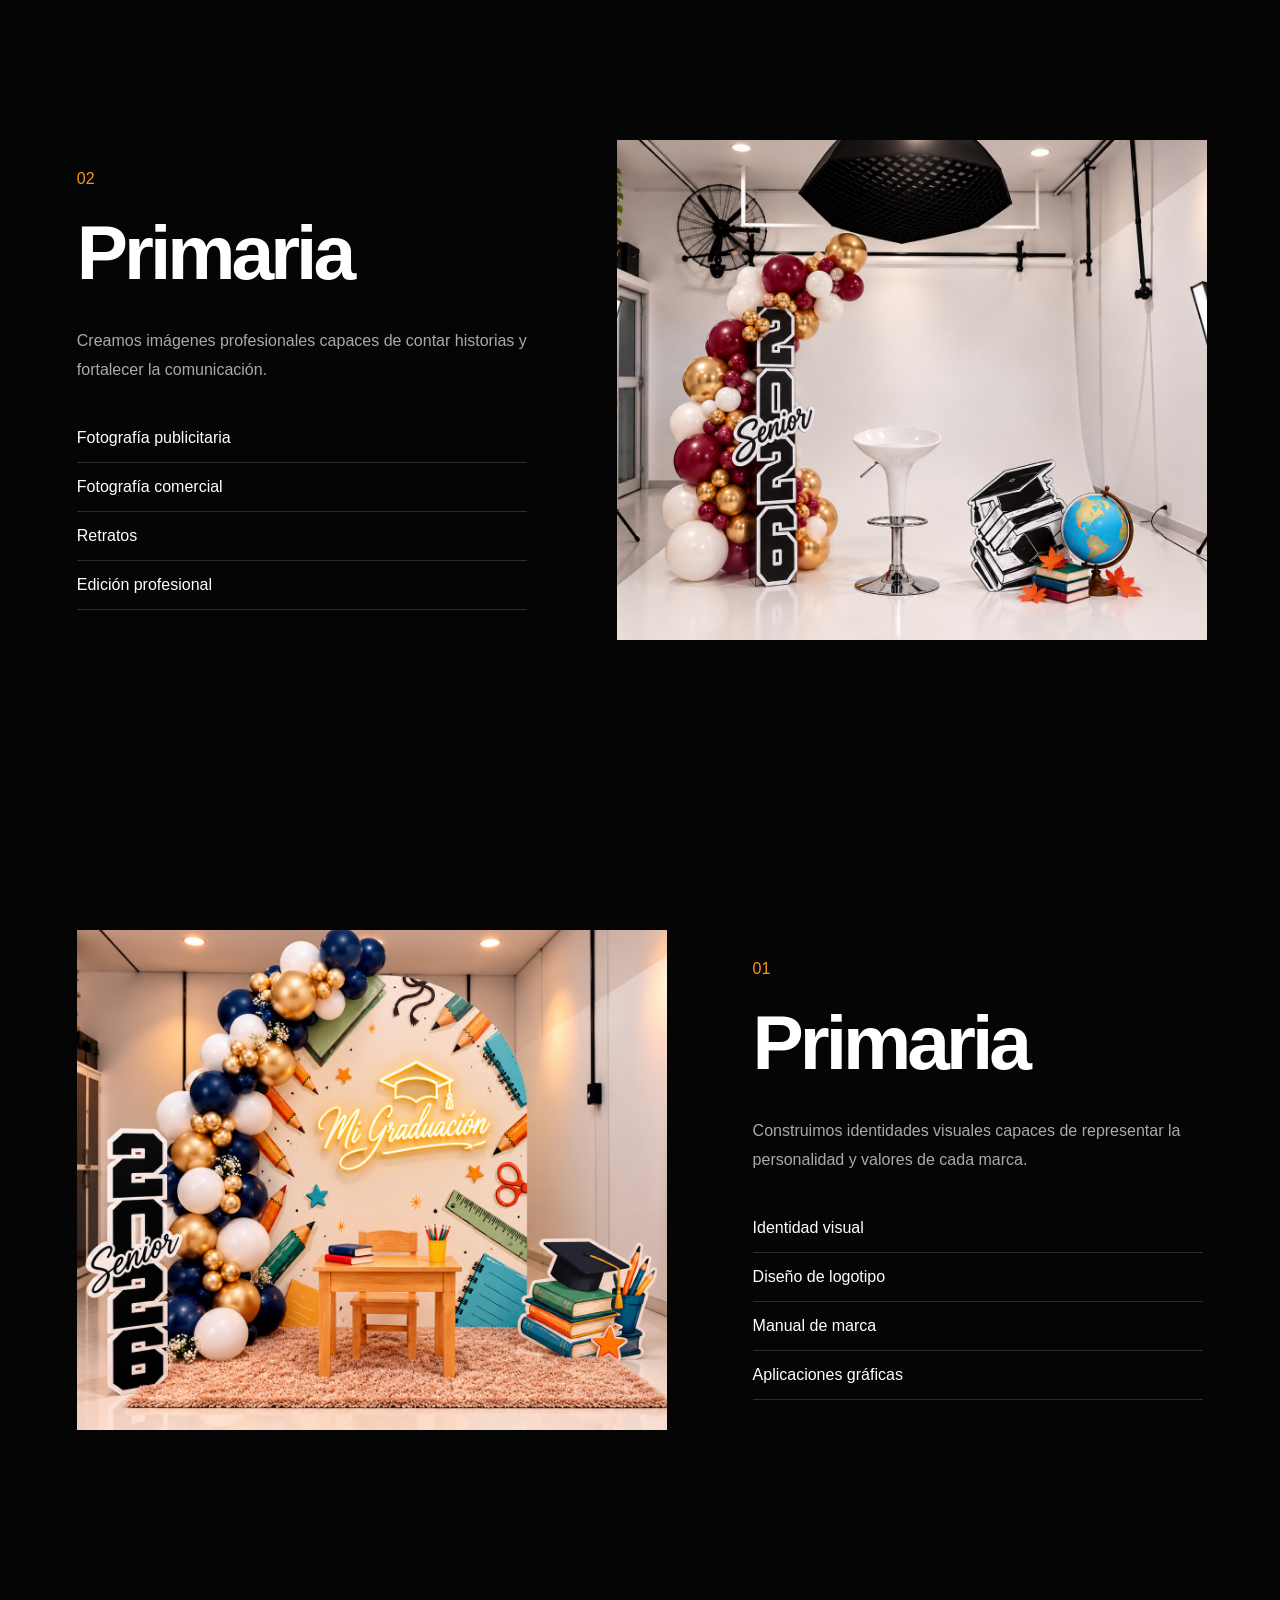
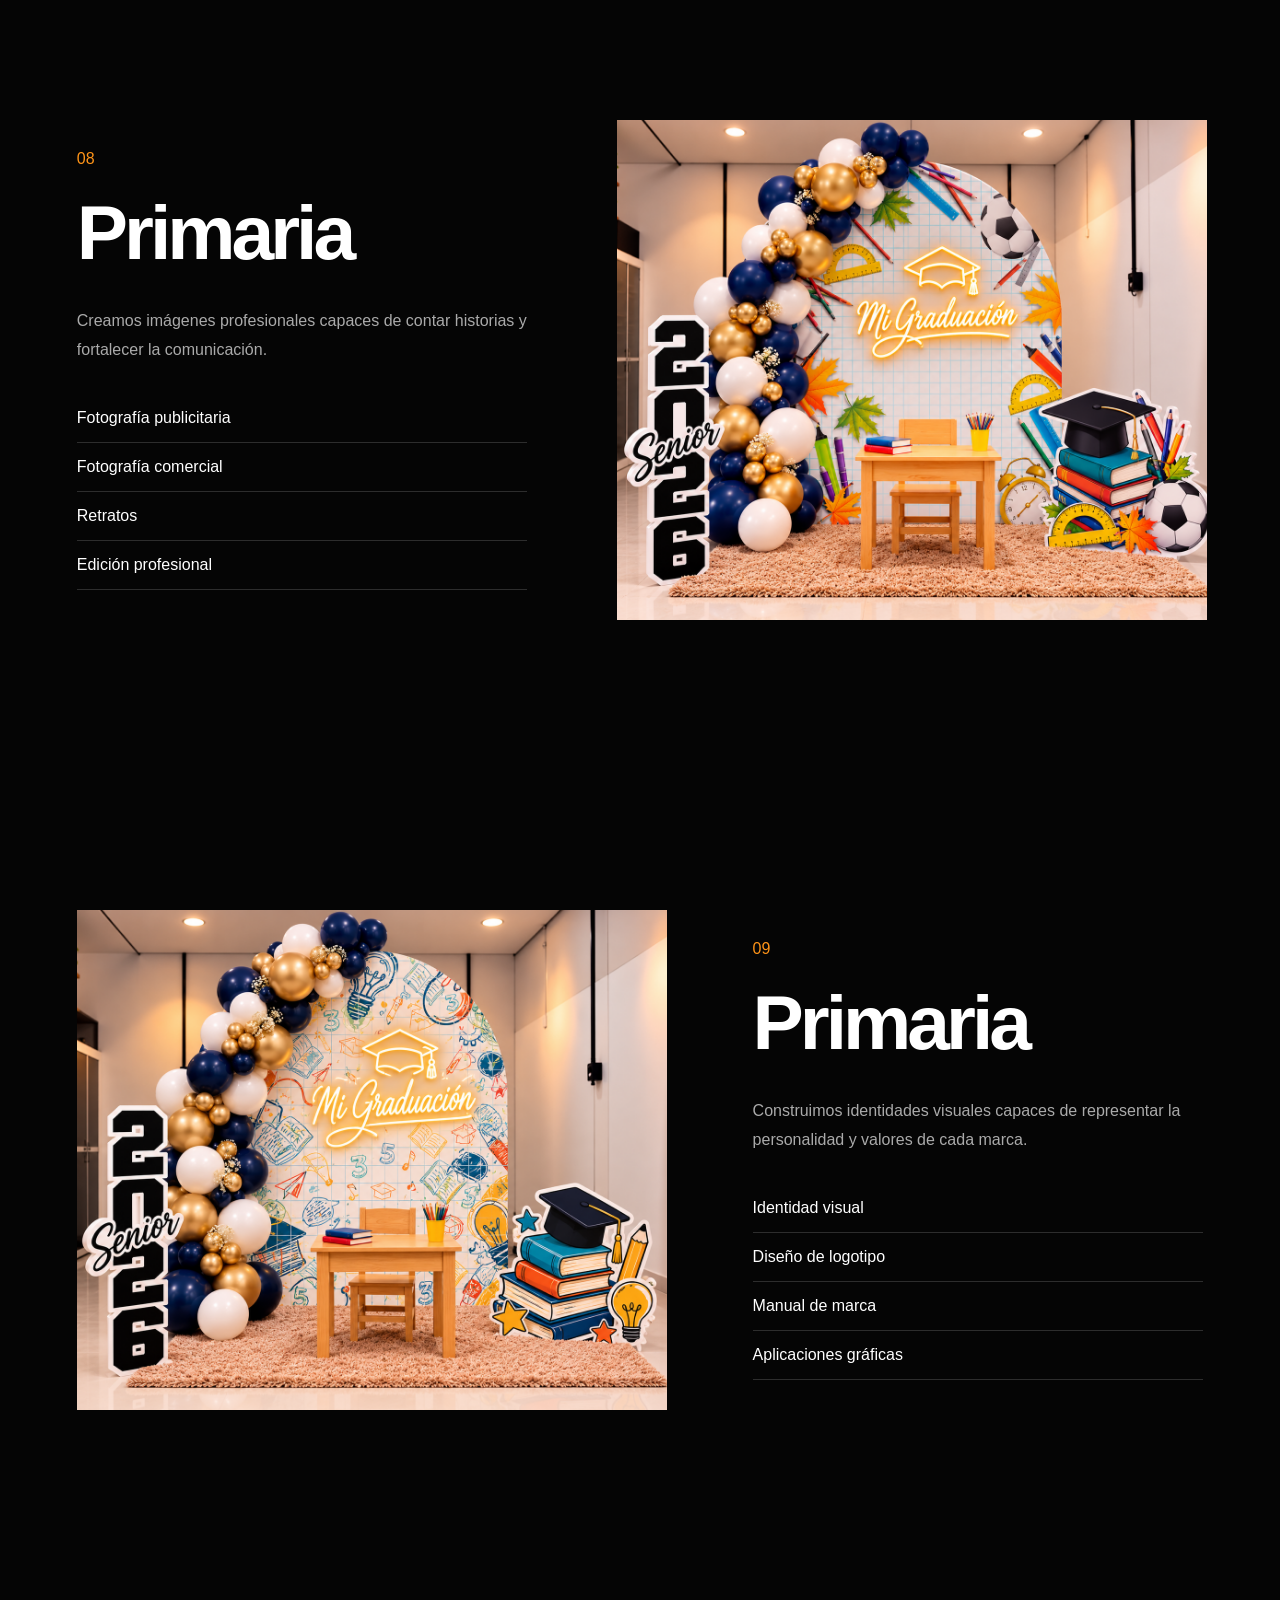
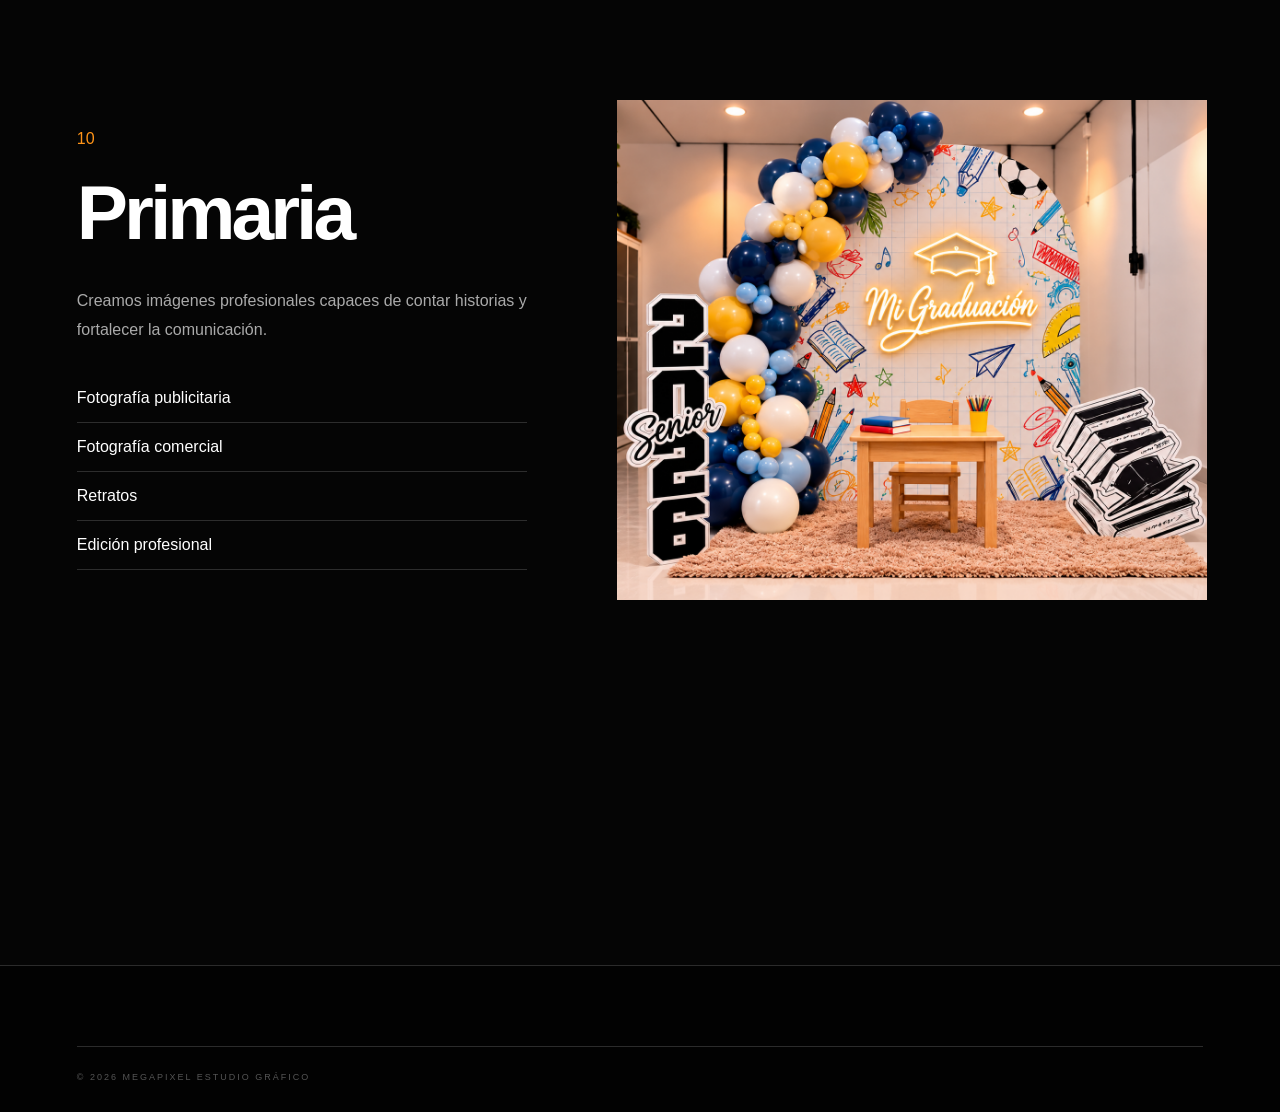
<file: servicios.html>
<!DOCTYPE html>

<html lang="es">

<head>

    <meta charset="UTF-8">

    <meta
        name="viewport"
        content="width=device-width, initial-scale=1.0">

    <title>
        Servicios | MegaPIXEL
    </title>

    <link rel="icon"
          type="image/png"
          href="img/logo-megapixel.png">

    <link rel="stylesheet" href="style.css">
    <link rel="stylesheet" href="responsive.css">

</head>


<body>

    <div class="cursor"></div>
    <div class="cursor-follow"></div>


    <header class="header">

        <a
            href="index.html"
            class="header-logo">

            <img
                src="img/logo-megapixel.png"
                alt="MegaPIXEL">

        </a>


        <nav
            class="nav"
            id="nav">

            <a href="index.html">
                Inicio
            </a>

            <a href="nosotros.html">
                Nosotros
            </a>

            <a
                href="servicios.html"
                class="active">
                Decoraciones
            </a>

            <a href="contacto.html">
                Contacto
            </a>

        </nav>


        <button
            class="menu-btn"
            id="menuBtn">

            <span></span>
            <span></span>

        </button>

    </header>


    <main>

        <section class="page-hero">

            <p class="eyebrow reveal">
                LO QUE HACEMOS
            </p>

            <h1 class="reveal">

                DISEÑAMOS

                <span>
                    PARA IMPACTAR.
                </span>

            </h1>

        </section>


        <section class="service-detail section">


            <article class="service-feature reveal">

                <div class="service-feature-image">

                    <img
                        src="img/fondo1.png"
                        alt="PRIMARIA">

                </div>

                <div class="service-feature-text">

                    <span>01</span>

                    <h2>
                        Primaria
                    </h2>

                    <p>
                        Construimos identidades visuales capaces
                        de representar la personalidad y valores
                        de cada marca.
                    </p>

                    <ul>
                        <li>Identidad visual</li>
                        <li>Diseño de logotipo</li>
                        <li>Manual de marca</li>
                        <li>Aplicaciones gráficas</li>
                    </ul>

                </div>

            </article>

            <article class="service-feature reverse reveal">

                <div class="service-feature-image">

                    <img
                        src="img/fondo2.png"
                        alt="PRIMARIA">

                </div>

                <div class="service-feature-text">

                    <span>02</span>

                    <h2>
                        Primaria
                    </h2>

                    <p>
                        Creamos imágenes profesionales
                        capaces de contar historias y
                        fortalecer la comunicación.
                    </p>

                    <ul>
                        <li>Fotografía publicitaria</li>
                        <li>Fotografía comercial</li>
                        <li>Retratos</li>
                        <li>Edición profesional</li>
                    </ul>

                </div>

            </article>

            <article class="service-feature reveal">

                <div class="service-feature-image">

                    <img
                        src="img/fondo3.png"
                        alt="PRIMARIA">

                </div>

                <div class="service-feature-text">

                    <span>01</span>

                    <h2>
                        Primaria
                    </h2>

                    <p>
                        Construimos identidades visuales capaces
                        de representar la personalidad y valores
                        de cada marca.
                    </p>

                    <ul>
                        <li>Identidad visual</li>
                        <li>Diseño de logotipo</li>
                        <li>Manual de marca</li>
                        <li>Aplicaciones gráficas</li>
                    </ul>

                </div>

            </article>

            <article class="service-feature reverse reveal">

                <div class="service-feature-image">

                    <img
                        src="img/fondo4.png"
                        alt="PRIMARIA">

                </div>

                <div class="service-feature-text">

                    <span>02</span>

                    <h2>
                        Primaria
                    </h2>

                    <p>
                        Creamos imágenes profesionales
                        capaces de contar historias y
                        fortalecer la comunicación.
                    </p>

                    <ul>
                        <li>Fotografía publicitaria</li>
                        <li>Fotografía comercial</li>
                        <li>Retratos</li>
                        <li>Edición profesional</li>
                    </ul>

                </div>

            </article>

                        <article class="service-feature reveal">

                <div class="service-feature-image">

                    <img
                        src="img/fondo5.png"
                        alt="PRIMARIA">

                </div>

                <div class="service-feature-text">

                    <span>01</span>

                    <h2>
                        Primaria
                    </h2>

                    <p>
                        Construimos identidades visuales capaces
                        de representar la personalidad y valores
                        de cada marca.
                    </p>

                    <ul>
                        <li>Identidad visual</li>
                        <li>Diseño de logotipo</li>
                        <li>Manual de marca</li>
                        <li>Aplicaciones gráficas</li>
                    </ul>

                </div>

            </article>

            <article class="service-feature reverse reveal">

                <div class="service-feature-image">

                    <img
                        src="img/fondo6.png"
                        alt="PRIMARIA">

                </div>

                <div class="service-feature-text">

                    <span>02</span>

                    <h2>
                        Primaria
                    </h2>

                    <p>
                        Creamos imágenes profesionales
                        capaces de contar historias y
                        fortalecer la comunicación.
                    </p>

                    <ul>
                        <li>Fotografía publicitaria</li>
                        <li>Fotografía comercial</li>
                        <li>Retratos</li>
                        <li>Edición profesional</li>
                    </ul>

                </div>

            </article>

                        <article class="service-feature reveal">

                <div class="service-feature-image">

                    <img
                        src="img/fondo7.png"
                        alt="PRIMARIA">

                </div>

                <div class="service-feature-text">

                    <span>01</span>

                    <h2>
                        Primaria
                    </h2>

                    <p>
                        Construimos identidades visuales capaces
                        de representar la personalidad y valores
                        de cada marca.
                    </p>

                    <ul>
                        <li>Identidad visual</li>
                        <li>Diseño de logotipo</li>
                        <li>Manual de marca</li>
                        <li>Aplicaciones gráficas</li>
                    </ul>

                </div>

            </article>

            <article class="service-feature reverse reveal">

                <div class="service-feature-image">

                    <img
                        src="img/fondo8.png"
                        alt="PRIMARIA">

                </div>

                <div class="service-feature-text">

                    <span>08</span>

                    <h2>
                        Primaria
                    </h2>

                    <p>
                        Creamos imágenes profesionales
                        capaces de contar historias y
                        fortalecer la comunicación.
                    </p>

                    <ul>
                        <li>Fotografía publicitaria</li>
                        <li>Fotografía comercial</li>
                        <li>Retratos</li>
                        <li>Edición profesional</li>
                    </ul>

                </div>

            </article>

                        <article class="service-feature reveal">

                <div class="service-feature-image">

                    <img
                        src="img/fondo9.png"
                        alt="PRIMARIA">

                </div>

                <div class="service-feature-text">

                    <span>09</span>

                    <h2>
                        Primaria
                    </h2>

                    <p>
                        Construimos identidades visuales capaces
                        de representar la personalidad y valores
                        de cada marca.
                    </p>

                    <ul>
                        <li>Identidad visual</li>
                        <li>Diseño de logotipo</li>
                        <li>Manual de marca</li>
                        <li>Aplicaciones gráficas</li>
                    </ul>

                </div>

            </article>

            <article class="service-feature reverse reveal">

                <div class="service-feature-image">

                    <img
                        src="img/fondo10.png"
                        alt="PRIMARIA">

                </div>

                <div class="service-feature-text">

                    <span>10</span>

                    <h2>
                        Primaria
                    </h2>

                    <p>
                        Creamos imágenes profesionales
                        capaces de contar historias y
                        fortalecer la comunicación.
                    </p>

                    <ul>
                        <li>Fotografía publicitaria</li>
                        <li>Fotografía comercial</li>
                        <li>Retratos</li>
                        <li>Edición profesional</li>
                    </ul>

                </div>

            </article>

        </section>

    </main>


    <footer class="footer">

        <div class="footer-bottom">

            <p>
                © 2026 MEGAPIXEL ESTUDIO GRÁFICO
            </p>

        </div>

    </footer>


    <script src="js.script.js"></script>

</body>

</html>
</file>
<file: style.css>
/* ==========================================================
   MEGAPIXEL ESTUDIO GRÁFICO
   STYLE.CSS
========================================================== */


/* ==========================================================
   01. VARIABLES
========================================================== */

:root {

    --black: #050505;
    --black-soft: #0b0d10;

    --white: #ffffff;
    --gray: #a5a5a5;
    --gray-dark: #242424;

    --orange: #ff9418;
    --orange-light: #ffb347;

    --blue: #005d91;
    --blue-dark: #001a35;

    --cyan: #32d6d1;

    --border: rgba(255,255,255,.16);

    --max-width: 1500px;

    --transition:
        cubic-bezier(.2,.7,.2,1);

}


/* ==========================================================
   02. RESET
========================================================== */

* {

    margin: 0;
    padding: 0;
    box-sizing: border-box;

}

html {

    scroll-behavior: smooth;

}

body {

    background:
        var(--black);

    color:
        var(--white);

    font-family:
        Arial,
        Helvetica,
        sans-serif;

    overflow-x: hidden;

}

body.menu-open {

    overflow: hidden;

}

img {

    width: 100%;
    display: block;

}

a {

    color: inherit;
    text-decoration: none;

}

button,
input,
textarea,
select {

    font: inherit;

}


/* ==========================================================
   03. SCROLLBAR
========================================================== */

::-webkit-scrollbar {

    width: 8px;

}

::-webkit-scrollbar-track {

    background:
        #050505;

}

::-webkit-scrollbar-thumb {

    background:
        var(--orange);

}


/* ==========================================================
   04. HEADER
========================================================== */

.header {

    position: fixed;

    top: 0;
    left: 0;

    width: 100%;

    height: 115px;

    padding:
        0 5%;

    display: flex;
    justify-content: space-between;
    align-items: center;

    z-index: 1000;

    transition:
        .4s var(--transition);

}

.header.scrolled {

    height: 85px;

    background:
        rgba(3,3,3,.88);

    backdrop-filter:
        blur(18px);

    border-bottom:
        1px solid var(--border);

}


/* LOGO HEADER */

.header-logo {

    position: relative;

    width: 140px;

    z-index: 1002;

}

.header-logo img {

    width: 100%;

    filter:
        drop-shadow(
            0 10px 25px rgba(0,0,0,.65)
        );

    transition:
        transform .35s var(--transition);

}

.header-logo:hover img {

    transform:
        scale(1.06);

}


/* ==========================================================
   05. NAVEGACIÓN
========================================================== */

.nav {

    display: flex;
    align-items: center;

    gap: 42px;

}

.nav a {

    position: relative;

    color:
        #d5d5d5;

    font-size:
        12px;

    letter-spacing:
        2px;

    text-transform:
        uppercase;

    padding:
        8px 0;

}

.nav a::after {

    content: "";

    position: absolute;

    bottom: 0;
    left: 0;

    width: 0;
    height: 2px;

    background:
        var(--orange);

    transition:
        width .3s ease;

}

.nav a:hover::after,
.nav a.active::after {

    width: 100%;

}

.nav a.active {

    color:
        var(--white);

}


/* ==========================================================
   06. BOTÓN MENÚ
========================================================== */

.menu-btn {

    width: 50px;
    height: 50px;

    display: none;

    border: 0;

    background:
        transparent;

    cursor: pointer;

    position: relative;

    z-index: 1002;

}

.menu-btn span {

    position: absolute;

    left: 10px;

    width: 30px;
    height: 2px;

    background:
        var(--white);

    transition:
        .3s;

}

.menu-btn span:first-child {

    top: 20px;

}

.menu-btn span:last-child {

    top: 29px;

}

.menu-btn.active span:first-child {

    transform:
        translateY(4px)
        rotate(45deg);

}

.menu-btn.active span:last-child {

    transform:
        translateY(-5px)
        rotate(-45deg);

}


/* ==========================================================
   07. HERO
========================================================== */

.hero {

    min-height: 100vh;

    position: relative;

    display: flex;
    align-items: center;

    padding:
        160px 6% 80px;

    overflow: hidden;

    background:

        radial-gradient(
            circle at 75% 30%,
            rgba(0,112,169,.18),
            transparent 32%
        ),

        radial-gradient(
            circle at 20% 70%,
            rgba(255,148,24,.10),
            transparent 25%
        ),

        #050505;

}


/* GRID */

.hero-grid {

    position: absolute;

    inset: 0;

    background-image:

        linear-gradient(
            rgba(255,255,255,.035) 1px,
            transparent 1px
        ),

        linear-gradient(
            90deg,
            rgba(255,255,255,.035) 1px,
            transparent 1px
        );

    background-size:
        70px 70px;

    mask-image:
        linear-gradient(
            to bottom,
            black,
            transparent
        );

}


/* BRILLOS */

.hero-glow {

    position: absolute;

    border-radius: 50%;

    filter:
        blur(100px);

    pointer-events: none;

}

.glow-orange {

    width: 400px;
    height: 400px;

    background:
        rgba(255,145,20,.16);

    left: -150px;
    bottom: -100px;

}

.glow-blue {

    width: 500px;
    height: 500px;

    background:
        rgba(0,126,180,.17);

    right: -200px;
    top: 10%;

}


/* HERO CONTENT */

.hero-content {

    position: relative;

    width: 100%;
    max-width: var(--max-width);

    margin:
        auto;

    z-index: 2;

}


/* EYEBROW */

.eyebrow {

    color:
        var(--orange);

    font-size:
        11px;

    font-weight:
        bold;

    letter-spacing:
        4px;

    margin-bottom:
        30px;

}


/* LOGO PRINCIPAL */

.hero-logo {

    width:
        clamp(
            260px,
            31vw,
            520px
        );

    margin-bottom:
        25px;

    perspective:
        1000px;

}

.hero-logo img {

    width: 100%;

    filter:

        drop-shadow(
            0 35px 35px
            rgba(0,0,0,.8)
        )

        drop-shadow(
            0 0 25px
            rgba(255,255,255,.07)
        );

    transition:
        transform .15s linear;

}


/* TÍTULO */

.hero-title {

    font-size:
        clamp(
            65px,
            10.3vw,
            175px
        );

    font-weight:
        900;

    line-height:
        .78;

    letter-spacing:
        -8px;

    max-width:
        1300px;

}

.hero-title span {

    color:
        transparent;

    -webkit-text-stroke:
        2px var(--white);

}


/* HERO BOTTOM */

.hero-bottom {

    margin-top:
        55px;

    display:
        flex;

    justify-content:
        space-between;

    align-items:
        flex-end;

}

.hero-bottom p {

    width:
        min(
            420px,
            100%
        );

    color:
        var(--gray);

    font-size:
        17px;

    line-height:
        1.7;

}


/* BOTÓN CIRCULAR */

.circle-button {

    width:
        150px;

    height:
        150px;

    border:
        1px solid
        rgba(255,255,255,.4);

    border-radius:
        50%;

    display:
        flex;

    align-items:
        center;

    justify-content:
        center;

    gap:
        15px;

    font-size:
        11px;

    letter-spacing:
        1px;

    transition:
        .4s var(--transition);

}

.circle-button strong {

    font-size:
        25px;

}

.circle-button:hover {

    background:
        var(--orange);

    color:
        #000;

    border-color:
        var(--orange);

    transform:
        rotate(-8deg)
        scale(1.08);

}


/* SCROLL */

.scroll-text {

    position: absolute;

    right: 2%;
    bottom: 55px;

    writing-mode:
        vertical-rl;

    font-size:
        9px;

    letter-spacing:
        4px;

    color:
        #888;

}

.scroll-text span {

    display:
        inline-block;

    width:
        1px;

    height:
        65px;

    margin-top:
        15px;

    background:
        var(--orange);

}


/* ==========================================================
   08. MARQUEE
========================================================== */

.marquee {

    background: linear-gradient(to right, #ff6600, #0066ff);

    color:
        #050505;

    overflow:
        hidden;

    padding:
        22px 0;

    transform:
        rotate(-1deg)
        scale(1.02);

}

.marquee-track {

    display:
        flex;

    width:
        max-content;

    animation:
        marquee 25s linear infinite;

}

.marquee-track span {

    font-size:
        clamp(
            28px,
            4vw,
            65px
        );

    font-weight:
        900;

    margin-right:
        40px;

    white-space:
        nowrap;

}


/* ==========================================================
   09. SECCIONES
========================================================== */

.section {

    max-width:
        var(--max-width);

    margin:
        auto;

    padding:
        150px 6%;

}

.section-number {

    border-top:
        1px solid
        var(--border);

    padding-top:
        20px;

    margin-bottom:
        80px;

    color:
        #777;

    font-size:
        10px;

    letter-spacing:
        3px;

}


/* ==========================================================
   10. TÍTULOS
========================================================== */

.big-heading {

    font-size:
        clamp(
            55px,
            8vw,
            125px
        );

    line-height:
        .85;

    letter-spacing:
        -6px;

    font-weight:
        900;

}

.big-heading span {

    display:
        block;

    color:
        var(--orange);

}


/* ==========================================================
   11. INTRO
========================================================== */

.intro-grid {

    display:
        grid;

    grid-template-columns:
        2fr 1fr;

    gap:
        100px;

    align-items:
        end;

}

.intro-copy p {

    color:
        #aaa;

    font-size:
        18px;

    line-height:
        1.8;

    margin-bottom:
        25px;

}


/* TEXT LINK */

.text-link {

    display:
        inline-flex;

    gap:
        25px;

    align-items:
        center;

    margin-top:
        25px;

    padding-bottom:
        8px;

    border-bottom:
        1px solid
        var(--white);

    font-size:
        12px;

    letter-spacing:
        2px;

}

.text-link span {

    color:
        var(--orange);

}


/* ==========================================================
   12. FEATURE IMAGE
========================================================== */

.feature-image {

    width:
        90%;

    max-width:
        1650px;

    height:
        85vh;

    margin:
        50px auto;

    overflow:
        hidden;

    position:
        relative;

}

.feature-image img {

    width:
        100%;

    height:
        120%;

    object-fit:
        cover;

    filter:
        brightness(.6);

}

.feature-overlay {

    position:
        absolute;

    inset:
        0;

    display:
        flex;

    flex-direction:
        column;

    justify-content:
        flex-end;

    padding:
        6%;

    background:
        linear-gradient(
            transparent,
            rgba(0,0,0,.75)
        );

}

.feature-overlay p {

    color:
        var(--orange);

    letter-spacing:
        3px;

    font-size:
        10px;

    margin-bottom:
        20px;

}

.feature-overlay h2 {

    font-size:
        clamp(
            60px,
            9vw,
            145px
        );

    line-height:
        .8;

    letter-spacing:
        -7px;

}


/* ==========================================================
   13. SERVICIOS
========================================================== */

.services-heading {

    display:
        grid;

    grid-template-columns:
        2fr 1fr;

    gap:
        80px;

    align-items:
        end;

    margin-bottom:
        100px;

}

.services-heading p {

    color:
        var(--gray);

    line-height:
        1.7;

}

.service-row {

    min-height:
        150px;

    display:
        grid;

    grid-template-columns:
        70px 2fr 1fr 60px;

    align-items:
        center;

    border-top:
        1px solid
        var(--border);

    transition:
        .35s var(--transition);

    position:
        relative;

    overflow:
        hidden;

}

.service-row:last-child {

    border-bottom:
        1px solid
        var(--border);

}

.service-row::before {

    content: "";

    position:
        absolute;

    inset:
        0;

    background:
        var(--orange);

    transform:
        translateY(102%);

    transition:
        .4s var(--transition);

    z-index:
        -1;

}

.service-row:hover::before {

    transform:
        translateY(0);

}

.service-row:hover {

    color:
        #050505;

    padding:
        0 25px;

}

.service-number {

    font-size:
        11px;

}

.service-row h3 {

    font-size:
        clamp(
            30px,
            4vw,
            62px
        );

    letter-spacing:
        -2px;

}

.service-row p {

    color:
        #888;

    line-height:
        1.5;

}

.service-row:hover p {

    color:
        #111;

}

.arrow {

    font-size:
        35px;

    text-align:
        right;

}


/* ==========================================================
   14. PROYECTOS
========================================================== */

.projects-header {

    display:
        flex;

    justify-content:
        space-between;

    align-items:
        flex-end;

    margin-bottom:
        90px;

}

.project-grid {

    display:
        grid;

    grid-template-columns:
        1fr 1fr;

    gap:
        80px 40px;

}

.project-down {

    margin-top:
        120px;

}

.project-image {

    height:
        650px;

    overflow:
        hidden;

    background:
        #111;

}

.project-image img {

    width:
        100%;

    height:
        100%;

    object-fit:
        cover;

    transition:
        transform
        .8s var(--transition);

}

.project-card:hover
.project-image img {

    transform:
        scale(1.08);

}

.project-info {

    padding:
        25px 0;

    display:
        flex;

    justify-content:
        space-between;

    border-bottom:
        1px solid
        var(--border);

}

.project-info p {

    color:
        var(--orange);

    font-size:
        9px;

    letter-spacing:
        2px;

    margin-bottom:
        10px;

}

.project-info h3 {

    font-size:
        25px;

}

.project-info > span {

    font-size:
        30px;

}


/* ==========================================================
   15. PROCESO
========================================================== */

.process-grid {

    display:
        grid;

    grid-template-columns:
        repeat(4,1fr);

    margin-top:
        100px;

}

.process-item {

    padding:
        35px;

    min-height:
        300px;

    border:
        1px solid
        var(--border);

    margin-right:
        -1px;

    transition:
        .35s;

}

.process-item > span {

    color:
        var(--orange);

    font-size:
        11px;

}

.process-item h3 {

    margin:
        100px 0 20px;

    font-size:
        24px;

}

.process-item p {

    color:
        #888;

    line-height:
        1.7;

}

.process-item:hover {

    background:
        var(--orange);

    color:
        #050505;

    transform:
        translateY(-15px);

}

.process-item:hover span,
.process-item:hover p {

    color:
        #050505;

}


/* ==========================================================
   16. CTA
========================================================== */

.cta {

    min-height:
        85vh;

    padding:
        120px 6%;

    display:
        flex;

    flex-direction:
        column;

    justify-content:
        center;

    align-items:
        center;

    text-align:
        center;

    position:
        relative;

    overflow:
        hidden;

    border-top:
        1px solid
        var(--border);

}

.cta-glow {

    position:
        absolute;

    width:
        600px;

    height:
        600px;

    border-radius:
        50%;

    background:
        rgba(0,100,160,.18);

    filter:
        blur(120px);

}

.cta > p {

    color:
        var(--orange);

    font-size:
        11px;

    letter-spacing:
        4px;

    margin-bottom:
        30px;

}

.cta h2 {

    position:
        relative;

    font-size:
        clamp(
            70px,
            11vw,
            175px
        );

    line-height:
        .78;

    letter-spacing:
        -9px;

}

.cta h2 span {

    display:
        block;

    color:
        transparent;

    -webkit-text-stroke:
        2px white;

}

.cta-button {

    position:
        relative;

    margin-top:
        60px;

    padding:
        20px 30px;

    background:
        var(--orange);

    color:
        #050505;

    font-weight:
        bold;

    font-size:
        11px;

    letter-spacing:
        2px;

    transition:
        .3s;

}

.cta-button:hover {

    transform:
        translateY(-7px);

    background:
        var(--white);

}


/* ==========================================================
   17. PÁGINAS INTERNAS
========================================================== */

.page-hero {

    min-height:
        85vh;

    padding:
        220px 2% 100px;

    display:
        flex;

    flex-direction:
        column;

    justify-content:
        flex-end;

    background:

        radial-gradient(
            circle at 80% 20%,
            rgba(0,100,170,.25),
            transparent 30%
        ),

        #050505;


}

.page-hero h1 {

    font-size:
        clamp(
            75px,
            11vw,
            190px
        );

    line-height:
        .78;

    letter-spacing:
        -10px;

}

.page-hero h1 span {

    display:
        block;

    color:
        var(--orange);

}

.page-description {

    width:
        min(
            550px,
            100%
        );

    color:
        #aaa;

    line-height:
        1.8;

    margin-top:
        50px;

    font-size:
        18px;

}


/* ==========================================================
   18. ABOUT
========================================================== */

.about-grid {

    display:
        grid;

    grid-template-columns:
        1.5fr 1fr;

    gap:
        100px;

}

.about-text {

    font-size:
        18px;

    color:
        #aaa;

    line-height:
        1.8;

}

.about-text p {

    margin-bottom:
        30px;

}


/* ==========================================================
   19. SERVICE DETAILS
========================================================== */

.service-feature {

    display:
        grid;

    grid-template-columns:
        1.3fr 1fr;

    min-height:
        650px;

    margin-bottom:
        140px;

    align-items:
        center;

    gap:
        90px;

}

.service-feature.reverse {

    grid-template-columns:
        1fr 1.3fr;

}

.service-feature.reverse
.service-feature-image {

    order:
        2;

}

.service-feature-image {

    height:
        650px;

    overflow:
        hidden;

}

.service-feature-image img {

    height:
        100%;

    object-fit:
        cover;

    transition:
        1s var(--transition);

}

.service-feature:hover
.service-feature-image img {

    transform:
        scale(1.06);

}

.service-feature-text > span {

    color:
        var(--orange);

}

.service-feature-text h2 {

    font-size:
        clamp(
            45px,
            6vw,
            90px
        );

    margin:
        20px 0 30px;

    letter-spacing:
        -4px;

}

.service-feature-text p {

    color:
        #aaa;

    line-height:
        1.8;

    margin-bottom:
        30px;

}

.service-feature-text ul {

    list-style:
        none;

}

.service-feature-text li {

    padding:
        15px 0;

    border-bottom:
        1px solid
        var(--border);

}


/* ==========================================================
   20. PORTAFOLIO PAGE
========================================================== */

.portfolio-grid {

    display:
        grid;

    grid-template-columns:
        repeat(2,1fr);

    gap:
        100px 40px;

}

.portfolio-item {

    cursor:
        pointer;

}

.portfolio-item:nth-child(even) {

    margin-top:
        120px;

}

.portfolio-item img {

    height:
        650px;

    object-fit:
        cover;

    transition:
        .7s var(--transition);

}

.portfolio-item:hover img {

    transform:
        scale(.97);

    filter:
        brightness(.7);

}

.portfolio-item div {

    padding:
        25px 0;

}

.portfolio-item span {

    color:
        var(--orange);

    font-size:
        10px;

    letter-spacing:
        2px;

}

.portfolio-item h2 {

    margin-top:
        10px;

    font-size:
        30px;

}


/* ==========================================================
   21. CONTACTO
========================================================== */

/* =========================================
   MEGAPIXEL - CONTACTO
   COLORES ORIGINALES NEGRO Y NARANJA
========================================= */

:root {
    --mp-orange: #ff8c00;
    --mp-black: #080808;
    --mp-white: #ffffff;
    --mp-gray: #a5a5a5;
    --mp-border: #292929;
}

/* FONDO GENERAL */

.contact-page {
    background: var(--mp-black);
    color: var(--mp-white);
    padding: 110px 8% 80px;
    min-height: 100vh;
}

/* TITULO PRINCIPAL */

.contact-title {
    max-width: 1100px;
    margin: 0 auto 85px;
    text-align: left;
}

.contact-title .eyebrow {
    color: var(--mp-gray);
    font-size: 11px;
    font-weight: 500;
    letter-spacing: 5px;
    margin-bottom: 45px;
}

.contact-title h1 {
    color: var(--mp-white);
    font-size: clamp(48px, 8vw, 110px);
    font-weight: 900;
    line-height: .95;
    letter-spacing: -4px;
    margin-bottom: 35px;
}

.contact-title h1 span {
    display: block;
    color: var(--mp-orange);
}

.contact-title > p:last-child {
    max-width: 570px;
    margin: 0;
    color: var(--mp-gray);
    font-size: 17px;
    line-height: 1.8;
}

/* CONTENEDOR DEL NUMERO */

.mp-contact-box {
    max-width: 1100px;
    margin: 0 auto 130px;
    padding: 75px 55px;
    background: #101010;
    border: 1px solid var(--mp-border);
    border-radius: 4px;
    text-align: left;
    position: relative;
    overflow: hidden;
}

/* DETALLE NARANJA SUPERIOR */

.mp-contact-box::before {
    content: "";
    position: absolute;
    top: 0;
    right: 0;
    width: 8px;
    height: 55px;
    background: var(--mp-orange);
}

.mp-contact-label {
    color: var(--mp-gray);
    font-size: 12px;
    font-weight: 600;
    letter-spacing: 4px;
    margin-bottom: 25px;
}

.mp-contact-number {
    display: block;
    width: fit-content;
    max-width: 100%;
    margin: 0;
    color: var(--mp-white);
    font-size: clamp(35px, 6vw, 78px);
    font-weight: 900;
    letter-spacing: -3px;
    text-decoration: none;
    transition: color .3s ease;
}

.mp-contact-number:hover {
    color: var(--mp-orange);
}

.mp-contact-description {
    max-width: 520px;
    margin: 30px 0 40px;
    color: var(--mp-gray);
    font-size: 16px;
    line-height: 1.8;
}

/* BOTON WHATSAPP */

.mp-whatsapp-btn {
    display: inline-flex;
    align-items: center;
    justify-content: space-between;
    gap: 50px;
    padding: 22px 32px;
    background: var(--mp-orange);
    color: var(--mp-black);
    border: 1px solid var(--mp-orange);
    border-radius: 2px;
    text-decoration: none;
    font-size: 13px;
    font-weight: 900;
    letter-spacing: 1px;
    transition: all .35s ease;
}

.mp-whatsapp-btn span {
    font-size: 26px;
    transition: transform .3s ease;
}

.mp-whatsapp-btn:hover {
    background: transparent;
    color: var(--mp-orange);
    transform: translateY(-4px);
}

.mp-whatsapp-btn:hover span {
    transform: translate(5px, -5px);
}

/* REDES SOCIALES */

.mp-social-section {
    max-width: 1100px;
    margin: 0 auto;
    text-align: left;
}

.mp-social-section .eyebrow {
    color: var(--mp-gray);
    font-size: 11px;
    letter-spacing: 5px;
    margin-bottom: 30px;
}

.mp-social-section h2 {
    color: var(--mp-white);
    font-size: clamp(42px, 6vw, 85px);
    font-weight: 900;
    line-height: .98;
    letter-spacing: -3px;
    margin-bottom: 30px;
}

.mp-social-section h2 span {
    display: block;
    color: var(--mp-orange);
}

.mp-social-section > p:not(.eyebrow) {
    color: var(--mp-gray);
    max-width: 540px;
    margin: 0 0 60px;
    font-size: 16px;
    line-height: 1.8;
}

/* TARJETAS DE REDES */

.mp-social-grid {
    display: grid;
    grid-template-columns: repeat(3, 1fr);
    gap: 20px;
}

.mp-social-card {
    position: relative;
    padding: 45px 28px;
    background: #111111;
    border: 1px solid var(--mp-border);
    border-radius: 3px;
    text-align: left;
    transition: all .4s ease;
}

.mp-social-card:hover {
    background: #191919;
    border-color: var(--mp-orange);
    transform: translateY(-8px);
}

.mp-social-icon {
    display: flex;
    align-items: center;
    justify-content: center;
    width: 62px;
    height: 62px;
    margin-bottom: 35px;
    background: var(--mp-orange);
    color: var(--mp-black);
    border-radius: 50%;
    font-size: 32px;
    font-weight: 900;
}

.mp-social-card h3 {
    color: var(--mp-white);
    font-size: 22px;
    font-weight: 900;
    letter-spacing: 1px;
    margin-bottom: 15px;
}

.mp-social-card p {
    color: var(--mp-gray);
    font-size: 14px;
    line-height: 1.7;
}

.mp-social-arrow {
    position: absolute;
    top: 40px;
    right: 28px;
    color: var(--mp-orange);
    font-size: 28px;
    transition: transform .3s ease;
}

.mp-social-card:hover .mp-social-arrow {
    transform: translate(5px, -5px);
}

/* FRASE FINAL */

.mp-contact-footer {
    max-width: 1100px;
    margin: 140px auto 0;
    padding: 70px 0 30px;
    border-top: 1px solid #333333;
    text-align: left;
}

.mp-contact-footer p {
    color: var(--mp-gray);
    font-size: 11px;
    letter-spacing: 4px;
}

.mp-contact-footer h2 {
    color: var(--mp-white);
    font-size: clamp(40px, 6vw, 85px);
    font-weight: 900;
    line-height: 1;
    letter-spacing: -3px;
}

.mp-contact-footer h2 span {
    display: block;
    color: var(--mp-orange);
}

/* RESPONSIVE */

@media (max-width: 900px) {
    .mp-social-grid {
        grid-template-columns: repeat(2, 1fr);
    }
}

@media (max-width: 768px) {

    .contact-page {
        padding: 75px 6% 50px;
    }

    .contact-title {
        margin-bottom: 55px;
    }

    .contact-title h1 {
        font-size: clamp(40px, 10vw, 65px);
        letter-spacing: -2px;
    }

    .contact-title .eyebrow {
        margin-bottom: 30px;
    }

    .contact-title > p:last-child {
        font-size: 15px;
    }

    .mp-contact-box {
        padding: 45px 25px;
        margin-bottom: 95px;
    }

    .mp-contact-number {
        font-size: clamp(30px, 7vw, 48px);
        letter-spacing: -1px;
    }

    .mp-contact-description {
        font-size: 14px;
    }

    .mp-whatsapp-btn {
        gap: 15px;
        padding: 18px 20px;
        font-size: 11px;
    }

    .mp-social-section h2 {
        font-size: clamp(35px, 8vw, 55px);
        letter-spacing: -1px;
    }

    .mp-social-section > p:not(.eyebrow) {
        font-size: 15px;
    }

    .mp-social-grid {
        grid-template-columns: 1fr;
    }

    .mp-social-card {
        padding: 35px 25px;
    }

    .mp-contact-footer {
        margin-top: 90px;
        padding-top: 50px;
    }

    .mp-contact-footer h2 {
        letter-spacing: -1px;
    }
}

@media (max-width: 380px) {
    .mp-contact-number {
        font-size: 27px;
    }
}

/* ==========================================================
   22. FOOTER
========================================================== */

.footer {

    padding:
        80px 6% 30px;

    border-top:
        1px solid
        var(--border);

    background:
        #020202;

}

.footer-top {

    display:
        flex;

    justify-content:
        space-between;

    align-items:
        center;

    padding-bottom:
        70px;

}

.footer-logo {

    width:
        200px;

}

.footer-logo img {

    filter:
        drop-shadow(
            0 20px 30px rgba(0,0,0,.8)
        );

}

.footer-menu {

    display:
        flex;

    flex-direction:
        column;

    gap:
        12px;

    text-align:
        right;

}

.footer-menu a {

    color:
        #999;

}

.footer-menu a:hover {

    color:
        var(--orange);

}

.footer-bottom {

    padding-top:
        25px;

    border-top:
        1px solid
        var(--border);

    display:
        flex;

    justify-content:
        space-between;

    color:
        #555;

    font-size:
        9px;

    letter-spacing:
        2px;

}


/* ==========================================================
   23. ANIMACIONES SCROLL
========================================================== */

.reveal {

    opacity:
        0;

    transform:
        translateY(70px);

    transition:

        opacity
        1s
        var(--transition),

        transform
        1s
        var(--transition);

}

.reveal.visible {

    opacity:
        1;

    transform:
        translateY(0);

}


/* MARQUEE */

@keyframes marquee {

    from {

        transform:
            translateX(0);

    }

    to {

        transform:
            translateX(-50%);

    }

}


/* ==========================================================
   24. CURSOR
========================================================== */

.cursor {

    position:
        fixed;

    width:
        7px;

    height:
        7px;

    border-radius:
        50%;

    background:
        var(--orange);

    pointer-events:
        none;

    z-index:
        9999;

    transform:
        translate(-50%,-50%);

}

.cursor-follow {

    position:
        fixed;

    width:
        38px;

    height:
        38px;

    border:
        1px solid
        rgba(255,148,24,.6);

    border-radius:
        50%;

    pointer-events:
        none;

    z-index:
        9998;

    transform:
        translate(-50%,-50%);

}


/* ==========================================================
   25. RESPONSIVE TABLET
========================================================== */

@media
(max-width: 1000px) {

    .header-logo {

        width:
            190px;

    }

    .menu-btn {

        display:
            block;

    }

    .nav {

        position:
            fixed;

        inset:
            0;

        background:
            #050505;

        display:
            flex;

        flex-direction:
            column;

        justify-content:
            center;

        align-items:
            center;

        gap:
            25px;

        transform:
            translateY(-100%);

        transition:
            .6s var(--transition);

    }

    .nav.open {

        transform:
            translateY(0);

    }

    .nav a {

        font-size:
            35px;

        font-weight:
            900;

        letter-spacing:
            -1px;

    }

    .intro-grid,
    .services-heading,
    .about-grid,
    .contact-page {

        grid-template-columns:
            1fr;

    }

    .process-grid {

        grid-template-columns:
            repeat(2,1fr);

    }

    .service-feature,
    .service-feature.reverse {

        grid-template-columns:
            1fr;

    }

    .service-feature.reverse
    .service-feature-image {

        order:
            0;

    }

}


/* ==========================================================
   26. RESPONSIVE MÓVIL
========================================================== */

@media
(max-width: 650px) {

    .header {

        height:
            85px;

    }

    .header-logo {

        width:
            155px;

    }

    .hero {

        padding:
            130px 6% 60px;

    }

    .hero-logo {

        width:
            260px;

    }

    .hero-title {

        letter-spacing:
            -4px;

    }

    .hero-bottom {

        flex-direction:
            column;

        align-items:
            flex-start;

        gap:
            40px;

    }

    .circle-button {

        width:
            120px;

        height:
            120px;

    }

    .big-heading {

        letter-spacing:
            -3px;

    }

    .section {

        padding:
            100px 6%;

    }

    .section-number {

        margin-bottom:
            50px;

    }

    .feature-image {

        width:
            100%;

        height:
            70vh;

    }

    .service-row {

        grid-template-columns:
            40px 1fr 40px;

        min-height:
            120px;

    }

    .service-row p {

        display:
            none;

    }

    .service-row h3 {

        font-size:
            27px;

    }

    .project-grid,
    .portfolio-grid {

        grid-template-columns:
            1fr;

    }

    .project-down,
    .portfolio-item:nth-child(even) {

        margin-top:
            0;

    }

    .project-image,
    .portfolio-item img {

        height:
            480px;

    }

    .process-grid {

        grid-template-columns:
            1fr;

    }

    .process-item {

        min-height:
            230px;

    }

    .process-item h3 {

        margin-top:
            60px;

    }

    .page-hero {

        padding:
            160px 6% 80px;

    }

    .page-hero h1 {

        letter-spacing:
            -5px;

    }

    .service-feature {

        margin-bottom:
            80px;

        gap:
            40px;

    }

    .service-feature-image {

        height:
            450px;

    }

    .contact-page {

        padding:
            150px 6% 80px;

        gap:
            60px;

    }

    .contact-title h1 {

        letter-spacing:
            -4px;

    }

    .contact-form {

        padding:
            30px 20px;

    }

    .footer-top {

        flex-direction:
            column;

        align-items:
            flex-start;

        gap:
            50px;

    }

    .footer-logo {

        width:
            270px;

    }

    .footer-menu {

        text-align:
            left;

    }

    .footer-bottom {

        flex-direction:
            column;

        gap:
            15px;

    }

    .cursor,
    .cursor-follow {

        display:
            none;

    }

}
/* ==========================================================
   27. AJUSTAR TAMAÑO DE FOTO DE PRIMARIA
   ========================================================== */
.service-feature-image {
    max-width: 590px;
    height: 1000px;
    overflow: hidden;
}

.service-feature-image img {
    width: 100%;
    height: 100%;
    object-fit: cover;
}
</file>
<file: responsive.css>
/* =========================================================
   MEGAPIXEL - RESPONSIVE
   Adaptación para laptop, tablet y celular
========================================================= */


/* =========================
   LAPTOP / TABLET
========================= */

@media (max-width: 1100px) {

    .header {
        padding: 0 30px;
    }

    .header-logo {
        width: 190px;
    }

    .menu-btn {
        display: block;
    }

    /* Menú móvil */

    .nav {
        position: fixed;
        top: 0;
        left: 0;

        width: 100%;
        height: 100vh;
        height: 100dvh;

        background: #050505;

        display: flex;
        flex-direction: column;
        justify-content: center;
        align-items: center;

        gap: 30px;

        transform: translateY(-100%);
        transition: transform .5s ease;

        z-index: 1001;
    }

    .nav.open {
        transform: translateY(0);
    }

    .nav a {
        font-size: 32px;
        font-weight: 800;
    }


    /* HERO */

    .hero {
        padding-left: 5%;
        padding-right: 5%;
    }

    .hero-logo {
        width: min(420px, 60vw);
    }

    .hero-title {
        font-size: clamp(65px, 11vw, 110px);
        letter-spacing: -5px;
    }


    /* SECCIONES */

    .intro-grid,
    .services-heading,
    .about-grid {
        grid-template-columns: 1fr;
        gap: 50px;
    }


    /* PROCESO */

    .process-grid {
        grid-template-columns: repeat(2, 1fr);
    }


    /* SERVICIOS */

    .service-feature,
    .service-feature.reverse {
        grid-template-columns: 1fr;
    }

    .service-feature.reverse .service-feature-image {
        order: 0;
    }


    
/* =========================================
   MEGAPIXEL - CONTACTO
   COLORES ORIGINALES NEGRO Y NARANJA
========================================= */

:root {
    --mp-orange: #ff8c00;
    --mp-black: #080808;
    --mp-white: #ffffff;
    --mp-gray: #a5a5a5;
    --mp-border: #292929;
}

/* FONDO GENERAL */

.contact-page {
    background: var(--mp-black);
    color: var(--mp-white);
    padding: 110px 8% 80px;
    min-height: 100vh;
}

/* TITULO PRINCIPAL */

.contact-title {
    max-width: 1100px;
    margin: 0 auto 85px;
    text-align: left;
}

.contact-title .eyebrow {
    color: var(--mp-gray);
    font-size: 11px;
    font-weight: 500;
    letter-spacing: 5px;
    margin-bottom: 45px;
}

.contact-title h1 {
    color: var(--mp-white);
    font-size: clamp(48px, 8vw, 110px);
    font-weight: 900;
    line-height: .95;
    letter-spacing: -4px;
    margin-bottom: 35px;
}

.contact-title h1 span {
    display: block;
    color: var(--mp-orange);
}

.contact-title > p:last-child {
    max-width: 570px;
    margin: 0;
    color: var(--mp-gray);
    font-size: 17px;
    line-height: 1.8;
}

/* CONTENEDOR DEL NUMERO */

.mp-contact-box {
    max-width: 1100px;
    margin: 0 auto 130px;
    padding: 75px 55px;
    background: #101010;
    border: 1px solid var(--mp-border);
    border-radius: 4px;
    text-align: left;
    position: relative;
    overflow: hidden;
}

/* DETALLE NARANJA SUPERIOR */

.mp-contact-box::before {
    content: "";
    position: absolute;
    top: 0;
    right: 0;
    width: 8px;
    height: 55px;
    background: var(--mp-orange);
}

.mp-contact-label {
    color: var(--mp-gray);
    font-size: 12px;
    font-weight: 600;
    letter-spacing: 4px;
    margin-bottom: 25px;
}

.mp-contact-number {
    display: block;
    width: fit-content;
    max-width: 100%;
    margin: 0;
    color: var(--mp-white);
    font-size: clamp(35px, 6vw, 78px);
    font-weight: 900;
    letter-spacing: -3px;
    text-decoration: none;
    transition: color .3s ease;
}

.mp-contact-number:hover {
    color: var(--mp-orange);
}

.mp-contact-description {
    max-width: 520px;
    margin: 30px 0 40px;
    color: var(--mp-gray);
    font-size: 16px;
    line-height: 1.8;
}

/* BOTON WHATSAPP */

.mp-whatsapp-btn {
    display: inline-flex;
    align-items: center;
    justify-content: space-between;
    gap: 50px;
    padding: 22px 32px;
    background: var(--mp-orange);
    color: var(--mp-black);
    border: 1px solid var(--mp-orange);
    border-radius: 2px;
    text-decoration: none;
    font-size: 13px;
    font-weight: 900;
    letter-spacing: 1px;
    transition: all .35s ease;
}

.mp-whatsapp-btn span {
    font-size: 26px;
    transition: transform .3s ease;
}

.mp-whatsapp-btn:hover {
    background: transparent;
    color: var(--mp-orange);
    transform: translateY(-4px);
}

.mp-whatsapp-btn:hover span {
    transform: translate(5px, -5px);
}

/* REDES SOCIALES */

.mp-social-section {
    max-width: 1100px;
    margin: 0 auto;
    text-align: left;
}

.mp-social-section .eyebrow {
    color: var(--mp-gray);
    font-size: 11px;
    letter-spacing: 5px;
    margin-bottom: 30px;
}

.mp-social-section h2 {
    color: var(--mp-white);
    font-size: clamp(42px, 6vw, 85px);
    font-weight: 900;
    line-height: .98;
    letter-spacing: -3px;
    margin-bottom: 30px;
}

.mp-social-section h2 span {
    display: block;
    color: var(--mp-orange);
}

.mp-social-section > p:not(.eyebrow) {
    color: var(--mp-gray);
    max-width: 540px;
    margin: 0 0 60px;
    font-size: 16px;
    line-height: 1.8;
}

/* TARJETAS DE REDES */

.mp-social-grid {
    display: grid;
    grid-template-columns: repeat(3, 1fr);
    gap: 20px;
}

.mp-social-card {
    position: relative;
    padding: 45px 28px;
    background: #111111;
    border: 1px solid var(--mp-border);
    border-radius: 3px;
    text-align: left;
    transition: all .4s ease;
}

.mp-social-card:hover {
    background: #191919;
    border-color: var(--mp-orange);
    transform: translateY(-8px);
}

.mp-social-icon {
    display: flex;
    align-items: center;
    justify-content: center;
    width: 62px;
    height: 62px;
    margin-bottom: 35px;
    background: var(--mp-orange);
    color: var(--mp-black);
    border-radius: 50%;
    font-size: 32px;
    font-weight: 900;
}

.mp-social-card h3 {
    color: var(--mp-white);
    font-size: 22px;
    font-weight: 900;
    letter-spacing: 1px;
    margin-bottom: 15px;
}

.mp-social-card p {
    color: var(--mp-gray);
    font-size: 14px;
    line-height: 1.7;
}

.mp-social-arrow {
    position: absolute;
    top: 40px;
    right: 28px;
    color: var(--mp-orange);
    font-size: 28px;
    transition: transform .3s ease;
}

.mp-social-card:hover .mp-social-arrow {
    transform: translate(5px, -5px);
}

/* FRASE FINAL */

.mp-contact-footer {
    max-width: 1100px;
    margin: 140px auto 0;
    padding: 70px 0 30px;
    border-top: 1px solid #333333;
    text-align: left;
}

.mp-contact-footer p {
    color: var(--mp-gray);
    font-size: 11px;
    letter-spacing: 4px;
}

.mp-contact-footer h2 {
    color: var(--mp-white);
    font-size: clamp(40px, 6vw, 85px);
    font-weight: 900;
    line-height: 1;
    letter-spacing: -3px;
}

.mp-contact-footer h2 span {
    display: block;
    color: var(--mp-orange);
}

/* RESPONSIVE */

@media (max-width: 900px) {
    .mp-social-grid {
        grid-template-columns: repeat(2, 1fr);
    }
}

@media (max-width: 768px) {

    /* PÁGINA DE CONTACTO */

    .contact-page {
        padding: 75px 6% 50px;
    }

    .contact-title h1 {
        font-size: clamp(40px, 10vw, 65px);
        letter-spacing: -2px;
        position: relative;
        top: 25px;
    }

    .contact-title .eyebrow {
        margin-bottom: 30px;
    }

    .contact-title > p:last-child {
        font-size: 15px;
    }

    /* CAJA DE CONTACTO */

    .mp-contact-box {
        padding: 45px 25px;
        margin-bottom: 95px;
    }

    .mp-contact-number {
        font-size: clamp(30px, 7vw, 48px);
        letter-spacing: -1px;
    }

    .mp-contact-description {
        font-size: 14px;
    }

    .mp-whatsapp-btn {
        gap: 15px;
        padding: 18px 20px;
        font-size: 11px;
    }

    /* REDES SOCIALES */

    .mp-social-section h2 {
        font-size: clamp(35px, 8vw, 55px);
        letter-spacing: -1px;
    }

    .mp-social-section > p:not(.eyebrow) {
        font-size: 15px;
    }

    .mp-social-grid {
        grid-template-columns: 1fr;
    }

    .mp-social-card {
        padding: 35px 25px;
    }

    /* FOOTER */

    .mp-contact-footer {
        margin-top: 90px;
        padding-top: 50px;
    }

    .mp-contact-footer h2 {
        letter-spacing: -1px;
    }

}



@media (max-width: 380px) {
    .mp-contact-number {
        font-size: 27px;
    }
}

}


/* ==========================================
   MEGAPIXEL - CORRECCIÓN NOSOTROS MÓVIL
   CONSERVA DISEÑO Y COLORES ORIGINALES
========================================== */



@media screen and (max-width: 768px) {

    /* HEADER */

    .header {
        padding: 10px 5%;
        min-height: 75px;
    }

    .header-logo {
        display: flex;
        align-items: center;
        min-width: 0;
    }

    .header-logo img {
        width: 115px;
        max-width: 100%;
        height: auto;
        object-fit: contain;
    }

    .menu-btn {
        flex-shrink: 0;
    }

    /* HERO NOSOTROS */

    .page-hero {
        min-height: auto;
        height: auto;
        padding: 55px 5% 65px;
        display: flex;
        flex-direction: column;
        align-items: flex-start;
        justify-content: flex-start;
        gap: 0;
    }

    /* MEGAPIXEL / ESTUDIO CREATIVO */

    .page-hero .eyebrow {
        font-size: 10px;
        letter-spacing: 2px;
        line-height: 1.5;
        margin: 0 0 60px;
        display: block;
        position: relative;
        top: 46px;
    }

    .page-hero h1 {
        width: 100%;
        font-size: clamp(38px, 10vw, 65px);
        line-height: 1;
        letter-spacing: -1.5px;
        margin: 0 0 30px;
        overflow-wrap: normal;
        word-break: normal;
    }

    .page-hero h1 span {
        display: block;
    }

    .page-description {
        width: 100%;
        max-width: 100%;
        font-size: 14px;
        line-height: 1.8;
        margin: 0;
    }

    /* QUIÉNES SOMOS */

    .about-section {
        min-height: auto;
        padding: 55px 5% 65px;
    }

    .section-number {
        font-size: 10px;
        letter-spacing: 2px;
        margin-bottom: 35px;
    }

    .about-grid {
        display: grid;
        grid-template-columns: minmax(0, 1fr);
        gap: 30px;
        width: 100%;
    }

    .big-heading {
        width: 100%;
        max-width: 100%;
        font-size: clamp(30px, 8vw, 55px);
        line-height: 1.05;
        letter-spacing: -1.5px;
        margin: 0;
        overflow-wrap: normal;
        word-break: normal;
    }

    .big-heading span {
        display: block;
        font-size: inherit;
        overflow-wrap: anywhere;
    }

    .about-text {
        width: 100%;
        max-width: 100%;
    }

    .about-text p {
        font-size: 14px;
        line-height: 1.8;
        margin-bottom: 18px;
    }

    /* NUESTRA ESENCIA */

    .process {
        padding: 60px 5%;
    }

    .process-grid {
        display: grid;
        grid-template-columns: minmax(0, 1fr);
        gap: 18px;
    }

    .process-item {
        min-width: 0;
        padding: 25px 20px;
    }

    .process-item h3 {
        font-size: 23px;
    }

    .process-item p {
        font-size: 14px;
        line-height: 1.7;
    }

    /* CTA */

    .cta {
        padding: 70px 5%;
    }

    .cta h2 {
        font-size: clamp(35px, 9vw, 60px);
        line-height: 1.05;
        overflow-wrap: anywhere;
    }

    .cta-button {
        max-width: 100%;
    }

    /* FOOTER */

    .footer {
        padding-left: 5%;
        padding-right: 5%;
    }

    .footer-logo img {
        max-width: 100%;
        height: auto;
    }

}


/* ==========================================
   CELULARES PEQUEÑOS
========================================== */

@media screen and (max-width: 400px) {

    .page-hero {
        padding-top: 45px;
        padding-bottom: 55px;
    }

    .page-hero h1 {
        font-size: clamp(34px, 10vw, 42px);
        letter-spacing: -1px;
    }

    .page-description {
        font-size: 13px;
    }

    .about-section {
        padding-top: 45px;
    }

    .big-heading {
        font-size: clamp(27px, 7.5vw, 34px);
        letter-spacing: -1px;
    }

    .big-heading span {
        overflow-wrap: anywhere;
    }

    .section-number {
        margin-bottom: 30px;
    }

    .about-text p {
        font-size: 13px;
    }

    .cta h2 {
        font-size: clamp(32px, 8vw, 42px);
    }
}


/* =========================================================
   CELULAR
========================================================= */

@media (max-width: 768px) {

    html,
    body {
        width: 100%;
        overflow-x: hidden;
    }


    /* =========================
       HEADER
    ========================= */

    .header {
        height: 80px;
        padding: 0 20px;
    }

    .header.scrolled {
        height: 70px;
    }

    .header-logo {
        width: 145px;
    }


    /* =========================
       MENÚ
    ========================= */

    .menu-btn {
        display: block;
    }

    .nav {
        padding: 100px 20px 40px;
    }

    .nav a {
        font-size: 30px;
    }


    /* =========================
       HERO
    ========================= */

    .hero {
        min-height: 100svh;

        padding:
            120px 20px
            60px;
    }

    .hero-logo {
        width: min(290px, 85vw);
        margin-bottom: 30px;
    }

    .hero-title {
        font-size: clamp(48px, 15vw, 78px);
        line-height: .84;
        letter-spacing: -3px;
    }

    .hero-title span {
        -webkit-text-stroke: 1px #fff;
    }

    .hero-bottom {
        flex-direction: column;
        align-items: flex-start;

        gap: 35px;
        margin-top: 40px;
    }

    .hero-bottom p {
        width: 100%;
        font-size: 15px;
    }

    .circle-button {
        width: 115px;
        height: 115px;
    }

    .scroll-text {
        display: none;
    }


    /* =========================
       MARQUESINA
    ========================= */

    .marquee {
        padding: 15px 0;
    }

    .marquee-track span {
        font-size: 28px;
    }


    /* =========================
       SECCIONES
    ========================= */

    .section {
        width: 100%;
        padding: 85px 20px;
    }

    .section-number {
        margin-bottom: 45px;
    }


    /* =========================
       TÍTULOS
    ========================= */

    .big-heading {
        font-size: clamp(45px, 14vw, 70px);
        line-height: .88;
        letter-spacing: -3px;
    }


    /* =========================
       INTRO
    ========================= */

    .intro-grid {
        grid-template-columns: 1fr;
        gap: 40px;
    }

    .intro-copy p {
        font-size: 16px;
    }


    /* =========================
       IMAGEN GRANDE
    ========================= */

    .feature-image {
        width: 100%;
        height: 65vh;
        min-height: 480px;

        margin: 20px 0;
    }

    .feature-image img {
        width: 100%;
        height: 110%;

        object-fit: cover;
    }

    .feature-overlay {
        padding: 30px 20px;
    }

    .feature-overlay h2 {
        font-size: clamp(45px, 14vw, 72px);
        letter-spacing: -3px;
    }


    /* =========================
       SERVICIOS
    ========================= */

    .services-heading {
        grid-template-columns: 1fr;
        gap: 35px;

        margin-bottom: 60px;
    }

    .service-row {
        grid-template-columns:
            35px
            1fr
            35px;

        min-height: 105px;

        gap: 10px;
    }

    .service-row p {
        display: none;
    }

    .service-row h3 {
        font-size: clamp(23px, 7vw, 34px);
    }

    .arrow {
        font-size: 25px;
    }


    /* =========================
       PORTAFOLIO INDEX
    ========================= */

    .projects-header {
        flex-direction: column;
        align-items: flex-start;

        gap: 30px;

        margin-bottom: 55px;
    }

    .project-grid {
        grid-template-columns: 1fr;
        gap: 60px;
    }

    .project-down {
        margin-top: 0;
    }

    .project-image {
        width: 100%;
        height: auto;

        aspect-ratio: 16 / 10;
    }

    .project-image img {
        width: 100%;
        height: 100%;

        object-fit: cover;
    }

    .project-info h3 {
        font-size: 20px;
    }


    /* =========================
       PROCESO
    ========================= */

    .process-grid {
        grid-template-columns: 1fr;
        margin-top: 60px;
    }

    .process-item {
        min-height: 220px;
        margin-bottom: -1px;
    }

    .process-item h3 {
        margin-top: 55px;
    }


    /* =========================
       CTA
    ========================= */

    .cta {
        min-height: 70vh;

        padding:
            90px 20px;
    }

    .cta h2 {
        font-size: clamp(52px, 15vw, 82px);
        line-height: .83;
        letter-spacing: -4px;
    }

    .cta h2 span {
        -webkit-text-stroke: 1px #fff;
    }


    /* =========================
       FOOTER
    ========================= */

    .footer {
        padding:
            60px 20px
            30px;
    }

    .footer-top {
        flex-direction: column;
        align-items: flex-start;

        gap: 45px;
    }

    .footer-logo {
        width: min(280px, 80vw);
    }

    .footer-menu {
        text-align: left;
    }

    .footer-bottom {
        flex-direction: column;
        gap: 15px;
    }


    /* No usar cursor de PC
       en pantalla táctil */

    .cursor,
    .cursor-follow {
        display: none;
    }
}


/* =========================================================
   CELULARES PEQUEÑOS
========================================================= */

@media (max-width: 430px) {

    .header {
        padding: 0 15px;
    }

    .header-logo {
        width: 135px;
    }

    .hero {
        padding-left: 15px;
        padding-right: 15px;
    }

    .hero-logo {
        width: 250px;
    }

    .hero-title {
        font-size: clamp(44px, 14vw, 64px);
        letter-spacing: -2px;
    }

    .section {
        padding-left: 15px;
        padding-right: 15px;
    }

    .big-heading {
        font-size: clamp(40px, 13vw, 58px);
    }

    .feature-overlay {
        padding-left: 15px;
        padding-right: 15px;
    }

    .footer {
        padding-left: 15px;
        padding-right: 15px;
    }
}


/* =========================================================
   DISPOSITIVOS TÁCTILES
========================================================= */

@media (hover: none) {

    .cursor,
    .cursor-follow {
        display: none !important;
    }

    .project-card:hover .project-image img {
        transform: none;
    }

    .portfolio-item:hover img {
        transform: none;
    }
}
/* ==========================================================
   27. AJUSTAR FOTO DE PRIMARIA - RESPONSIVE
========================================================== */

/* COMPUTADOR Y LAPTOP */
.service-feature-image {
    width: 200%;
    max-width: 590px;
    height: 500px;
    overflow: hidden;
    margin: 0 auto;
}

.service-feature-image img {
    display: block;
    width: 100%;
    height: 100%;
    object-fit: cover;
    object-position: center;
}

/* TABLETS */
@media screen and (max-width: 1024px) {

    .service-feature-image {
        max-width: 100%;
        height: 420px;
    }

}

/* CELULARES */
@media screen and (max-width: 768px) {

    .service-feature-image {
        width: 100%;
        max-width: 100%;
        height: 350px;
        margin: 0 auto 25px;
    }

    .service-feature-image img {
        width: 100%;
        height: 100%;
        object-fit: cover;
        object-position: center;
    }

}

/* CELULARES PEQUEÑOS */
@media screen and (max-width: 480px) {

    .service-feature-image {
        width: 100%;
        height: 280px;
        margin-bottom: 20px;
    }

}
</file>
